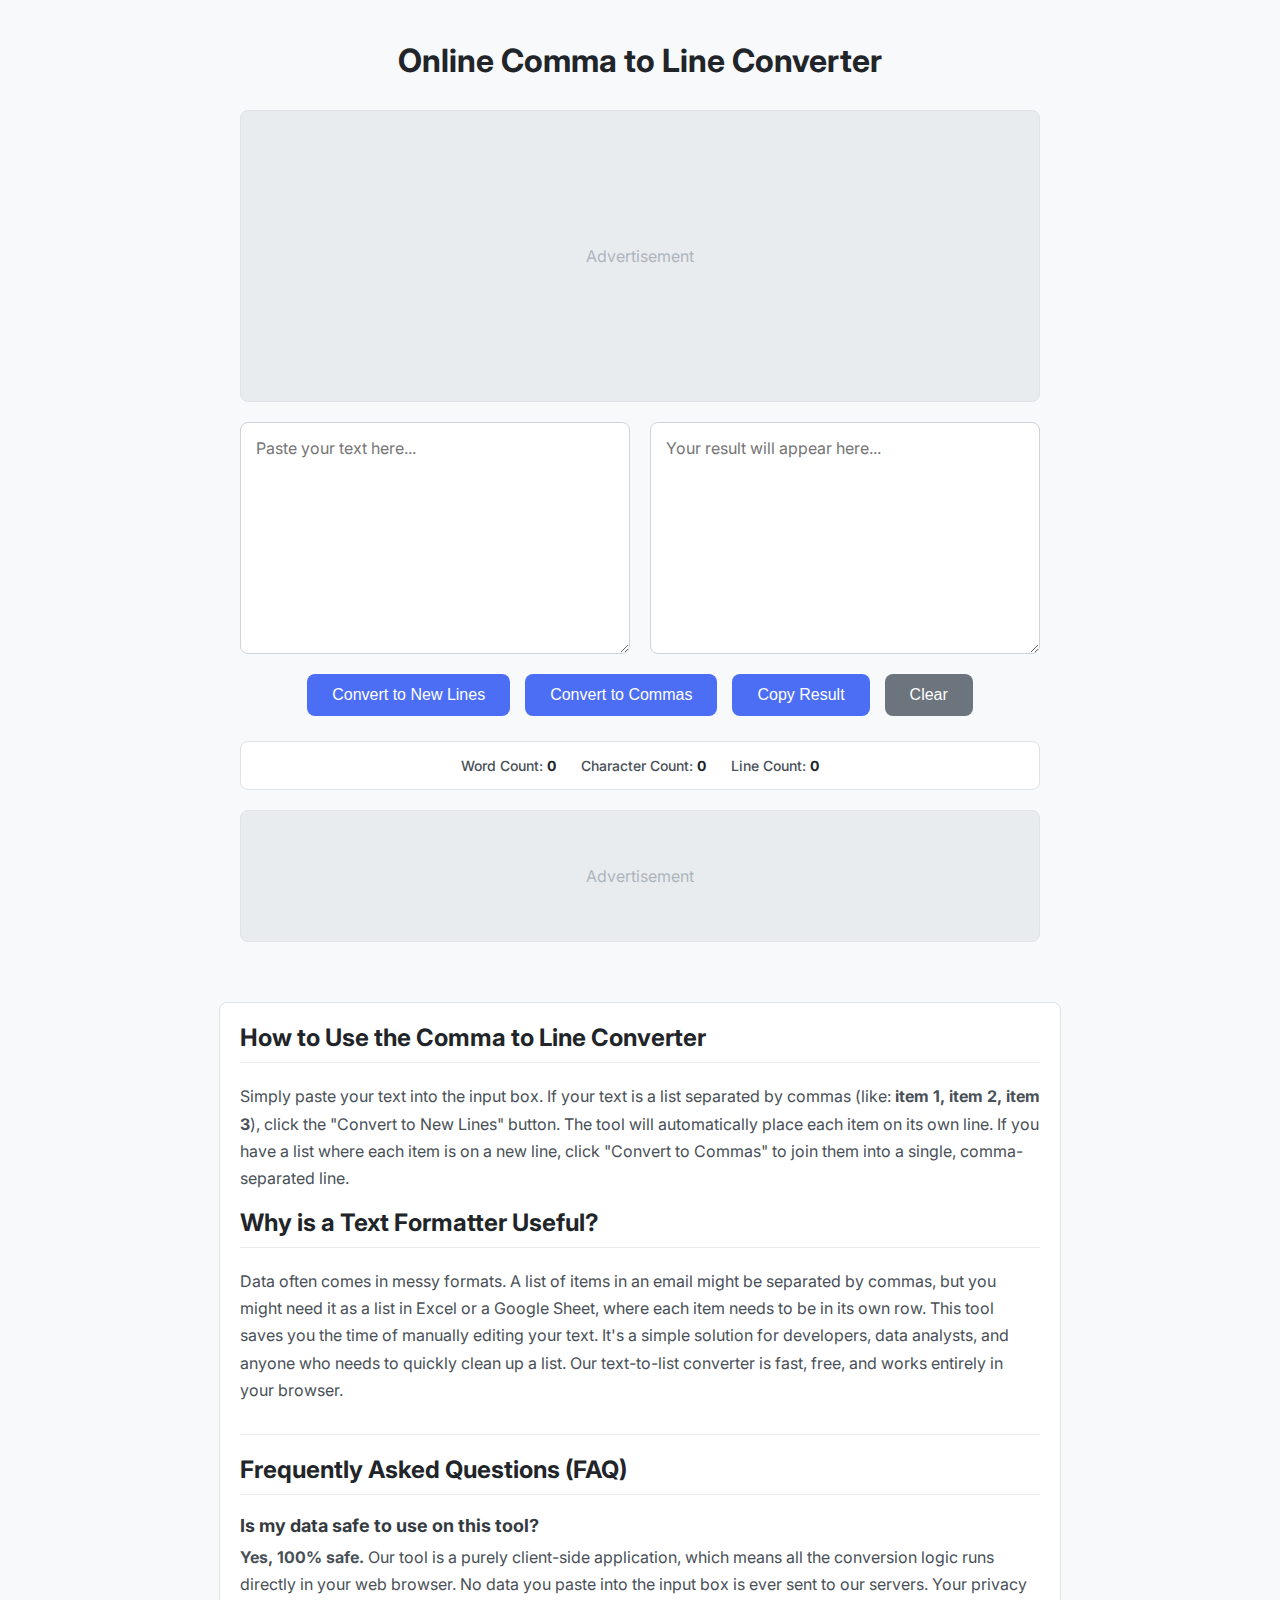
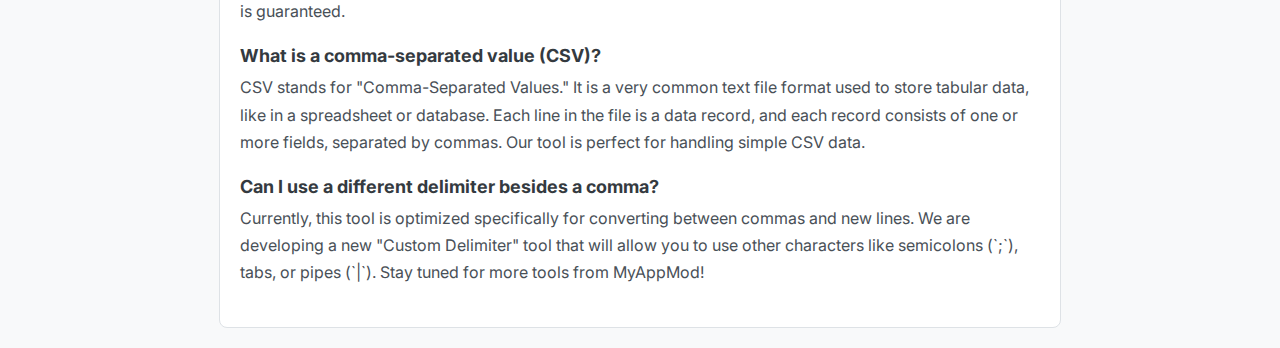
<file: index.html>
<!DOCTYPE html>
<html lang="en">
<head>
    <meta charset="UTF-8">
    <meta name="viewport" content="width=device-width, initial-scale=1.0">
    <title>Comma to Line Converter - Free Online Text Formatter | MyAppMod</title>
    <meta name="description" content="Instantly convert comma-separated values to new lines, and vice versa. Our free, simple online tool is perfect for data and text formatting.">
    
    <link rel="preconnect" href="https://fonts.googleapis.com">
    <link rel="preconnect" href="https://fonts.gstatic.com" crossorigin>
    <link href="https://fonts.googleapis.com/css2?family=Inter:wght@400;500;700&display=swap" rel="stylesheet">
    
    <link rel="stylesheet" href="style.css">
</head>
<body>

    <div class="container">
        <h1>Online Comma to Line Converter</h1>

        <div class="ad-placeholder-top">
            <p>Advertisement</p>
        </div>

        <div class="text-areas">
            <textarea id="input-area" rows="10" placeholder="Paste your text here..."></textarea>
            <textarea id="output-area" rows="10" placeholder="Your result will appear here..." readonly></textarea>
        </div>

        <div class="controls">
            <button id="to-lines-btn">Convert to New Lines</button>
            <button id="to-commas-btn">Convert to Commas</button>
            <button id="copy-btn">Copy Result</button>
            <button id="clear-btn">Clear</button>
        </div>

        <div class="stats-container">
            <span>Word Count: <strong id="word-count">0</strong></span>
            <span>Character Count: <strong id="char-count">0</strong></span>
            <span>Line Count: <strong id="line-count">0</strong></span>
        </div>

        <div class="ad-placeholder-bottom">
            <p>Advertisement</p>
        </div>
    </div>

    <div class="content-section container">
        <h2>How to Use the Comma to Line Converter</h2>
        <p>
            Simply paste your text into the input box. If your text is a list separated by commas (like: <strong>item 1, item 2, item 3</strong>), click the "Convert to New Lines" button. The tool will automatically place each item on its own line. If you have a list where each item is on a new line, click "Convert to Commas" to join them into a single, comma-separated line.
        </p>

        <h2>Why is a Text Formatter Useful?</h2>
        <p>
            Data often comes in messy formats. A list of items in an email might be separated by commas, but you might need it as a list in Excel or a Google Sheet, where each item needs to be in its own row. This tool saves you the time of manually editing your text. It's a simple solution for developers, data analysts, and anyone who needs to quickly clean up a list. Our text-to-list converter is fast, free, and works entirely in your browser.
        </p>

        <!-- NEW SEO SECTION: FAQ -->
        <div class="faq-section">
            <h2>Frequently Asked Questions (FAQ)</h2>
            <div class="faq-item">
                <h3>Is my data safe to use on this tool?</h3>
                <p><strong>Yes, 100% safe.</strong> Our tool is a purely client-side application, which means all the conversion logic runs directly in your web browser. No data you paste into the input box is ever sent to our servers. Your privacy is guaranteed.</p>
            </div>
            <div class="faq-item">
                <h3>What is a comma-separated value (CSV)?</h3>
                <p>CSV stands for "Comma-Separated Values." It is a very common text file format used to store tabular data, like in a spreadsheet or database. Each line in the file is a data record, and each record consists of one or more fields, separated by commas. Our tool is perfect for handling simple CSV data.</p>
            </div>
            <div class="faq-item">
                <h3>Can I use a different delimiter besides a comma?</h3>
                <p>Currently, this tool is optimized specifically for converting between commas and new lines. We are developing a new "Custom Delimiter" tool that will allow you to use other characters like semicolons (`;`), tabs, or pipes (`|`). Stay tuned for more tools from MyAppMod!</p>
            </div>
        </div>
    </div>

    <div id="copy-toast">Copied to clipboard!</div>
    <script src="script.js"></script>
</body>
</html>
</file>
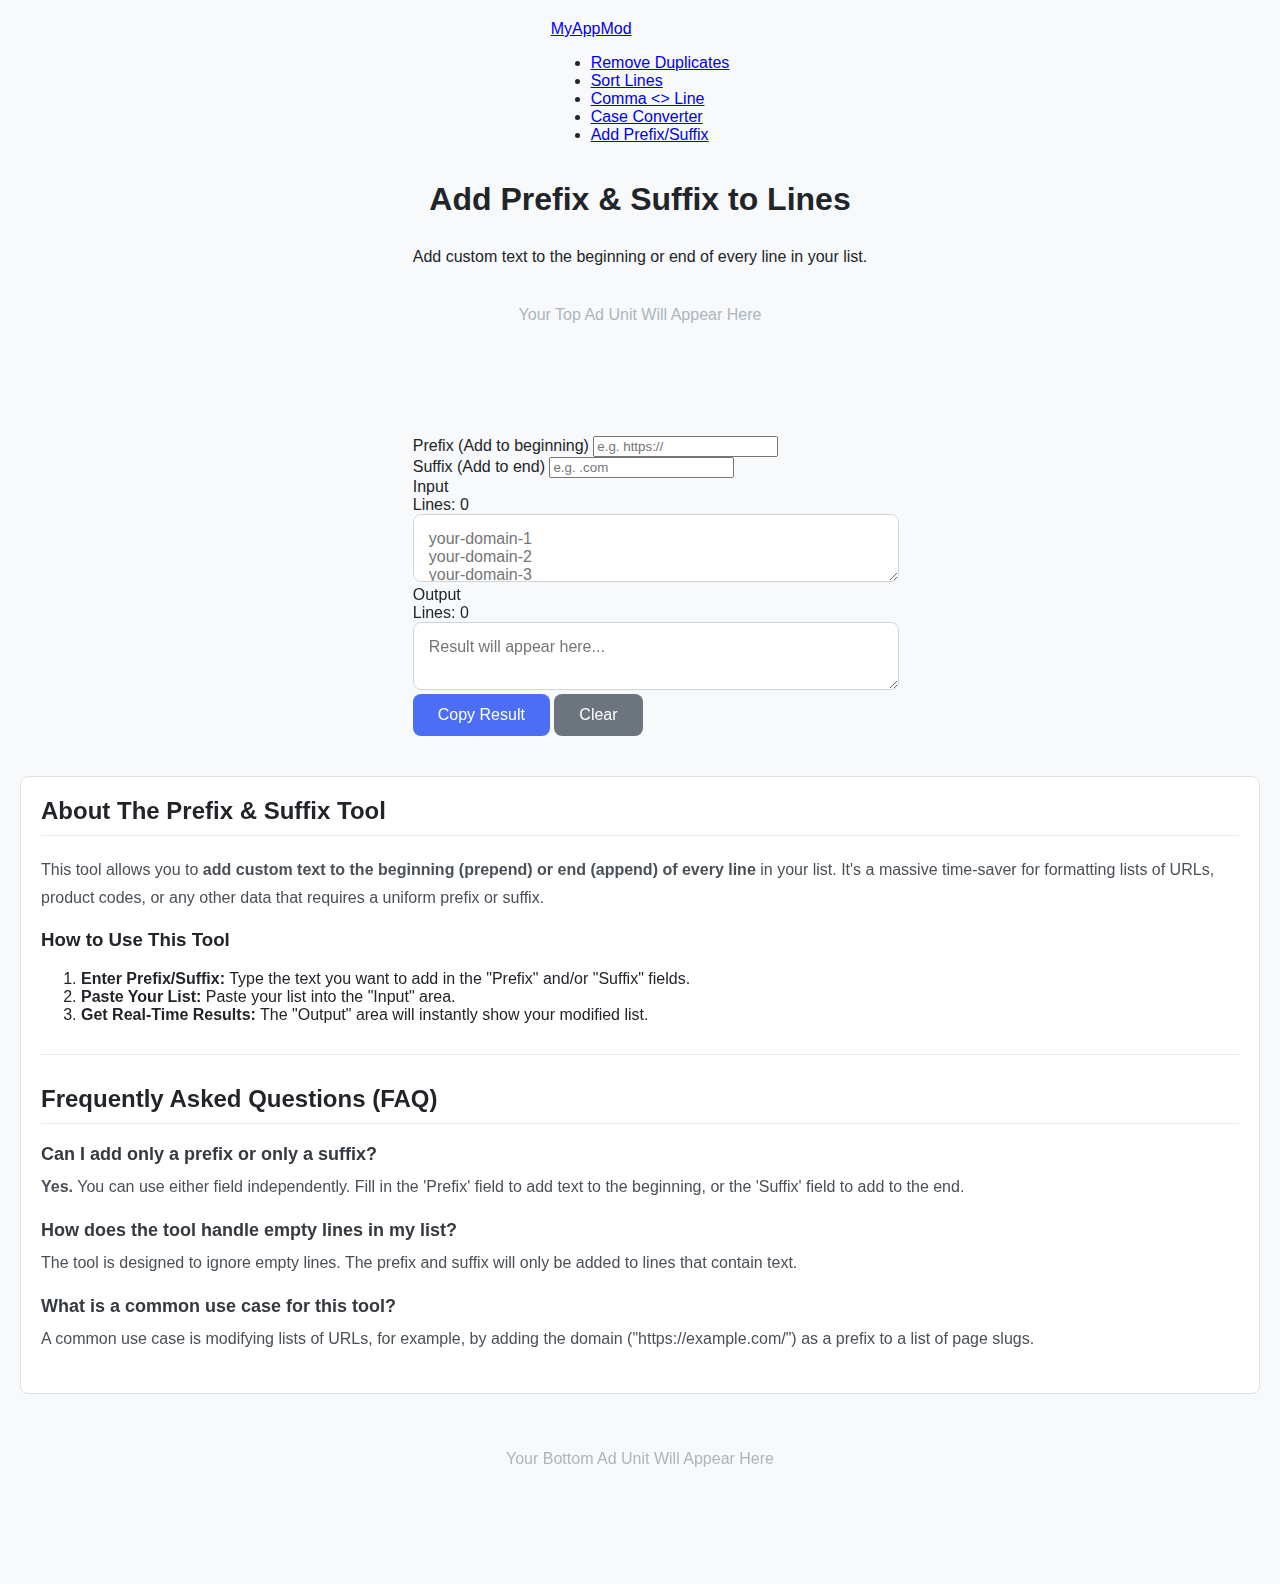
<file: add-prefix-suffix/index.html>
<!DOCTYPE html>
<html lang="en">
<head>
    <meta charset="UTF-8">
    <meta name="viewport" content="width=device-width, initial-scale=1.0">
    <title>Add Prefix & Suffix to Lines - Free Online Tool | MyAppMod</title>
    <meta name="description" content="Easily add text to the beginning (prefix) or end (suffix) of every line in a list. Our tool lets you prepend and append text to lines in bulk, instantly.">
    <link rel="stylesheet" href="../style.css?v=1.3">
    <script type="application/ld+json">
    {
      "@context": "https://schema.org",
      "@type": "FAQPage",
      "mainEntity": [{
        "@type": "Question",
        "name": "Can I add only a prefix or only a suffix?",
        "acceptedAnswer": {
          "@type": "Answer",
          "text": "Yes. You can use either field independently. Fill in the 'Prefix' field to add text to the beginning, or the 'Suffix' field to add to the end."
        }
      },{
        "@type": "Question",
        "name": "How does the tool handle empty lines in my list?",
        "acceptedAnswer": {
          "@type": "Answer",
          "text": "The tool is designed to ignore empty lines. The prefix and suffix will only be added to lines that contain text."
        }
      },{
        "@type": "Question",
        "name": "What is a common use case for this tool?",
        "acceptedAnswer": {
          "@type": "Answer",
          "text": "A common use case is modifying lists of URLs, for example, by adding the domain ('https://example.com/') as a prefix to a list of page slugs."
        }
      }]
    }
    </script>
    <style> .ad-placeholder { min-height: 90px; margin: 40px auto; text-align: center; } </style>
    <!-- Google tag (gtag.js) -->
    <script async src="https://www.googletagmanager.com/gtag/js?id=G-H2GDP4SK09"></script>
    <script>
      window.dataLayer = window.dataLayer || [];
      function gtag(){dataLayer.push(arguments);}
      gtag('js', new Date());
      gtag('config', 'G-H2GDP4SK09');
    </script>
</head>
<body>
    <main class="tool-container">
        <div class="tool-header">
            <h1>Add Prefix & Suffix to Lines</h1>
            <p>Add custom text to the beginning or end of every line in your list.</p>
        </div>
        
        <div class="ad-placeholder">
            <!-- PASTE YOUR GOOGLE ADSENSE 'TOP BANNER' AD UNIT CODE HERE -->
            <p style="color: #adb5bd;">Your Top Ad Unit Will Appear Here</p>
        </div>
        
        <div class="ps-controls">
            <div class="ps-input-group">
                <label for="prefix-input">Prefix (Add to beginning)</label>
                <input type="text" id="prefix-input" placeholder="e.g. https://">
            </div>
            <div class="ps-input-group">
                <label for="suffix-input">Suffix (Add to end)</label>
                <input type="text" id="suffix-input" placeholder="e.g. .com">
            </div>
        </div>
        <div class="io-container">
            <div class="io-box">
                <div class="io-header">
                    <span>Input</span>
                    <div class="stats" id="input-stats">Lines: 0</div>
                </div>
                <textarea id="input-area" placeholder="your-domain-1&#10;your-domain-2&#10;your-domain-3"></textarea>
            </div>
            <div class="io-box">
                <div class="io-header">
                    <span>Output</span>
                    <div class="stats" id="output-stats">Lines: 0</div>
                </div>
                <textarea id="output-area" readonly placeholder="Result will appear here..."></textarea>
            </div>
        </div>
        <div class="action-bar">
            <button id="copy-btn">Copy Result</button>
            <button id="clear-btn">Clear</button>
        </div>
    </main>

    <div class="content-section">
        <h2>About The Prefix & Suffix Tool</h2>
        <p>This tool allows you to <strong>add custom text to the beginning (prepend) or end (append) of every line</strong> in your list. It's a massive time-saver for formatting lists of URLs, product codes, or any other data that requires a uniform prefix or suffix.</p>
        <h3>How to Use This Tool</h3>
        <ol>
            <li><strong>Enter Prefix/Suffix:</strong> Type the text you want to add in the "Prefix" and/or "Suffix" fields.</li>
            <li><strong>Paste Your List:</strong> Paste your list into the "Input" area.</li>
            <li><strong>Get Real-Time Results:</strong> The "Output" area will instantly show your modified list.</li>
        </ol>
        <hr style="margin: 30px 0; border: 0; border-top: 1px solid #e9ecef;">
        <h2>Frequently Asked Questions (FAQ)</h2>
        <div class="faq-item" style="margin-bottom: 20px;">
            <h3>Can I add only a prefix or only a suffix?</h3>
            <p><strong>Yes.</strong> You can use either field independently. Fill in the 'Prefix' field to add text to the beginning, or the 'Suffix' field to add to the end.</p>
        </div>
        <div class="faq-item" style="margin-bottom: 20px;">
            <h3>How does the tool handle empty lines in my list?</h3>
            <p>The tool is designed to ignore empty lines. The prefix and suffix will only be added to lines that contain text.</p>
        </div>
        <div class="faq-item">
            <h3>What is a common use case for this tool?</h3>
            <p>A common use case is modifying lists of URLs, for example, by adding the domain ("https://example.com/") as a prefix to a list of page slugs.</p>
        </div>
    </div>

    <div class="ad-placeholder">
        <!-- PASTE YOUR GOOGLE ADSENSE 'BOTTOM BANNER' AD UNIT CODE HERE -->
        <p style="color: #adb5bd;">Your Bottom Ad Unit Will Appear Here</p>
    </div>

    <div id="copy-toast">Copied to clipboard!</div>
    <script src="../scripts/nav.js"></script>
    <script src="script.js"></script>
</body>
</html>
</file>
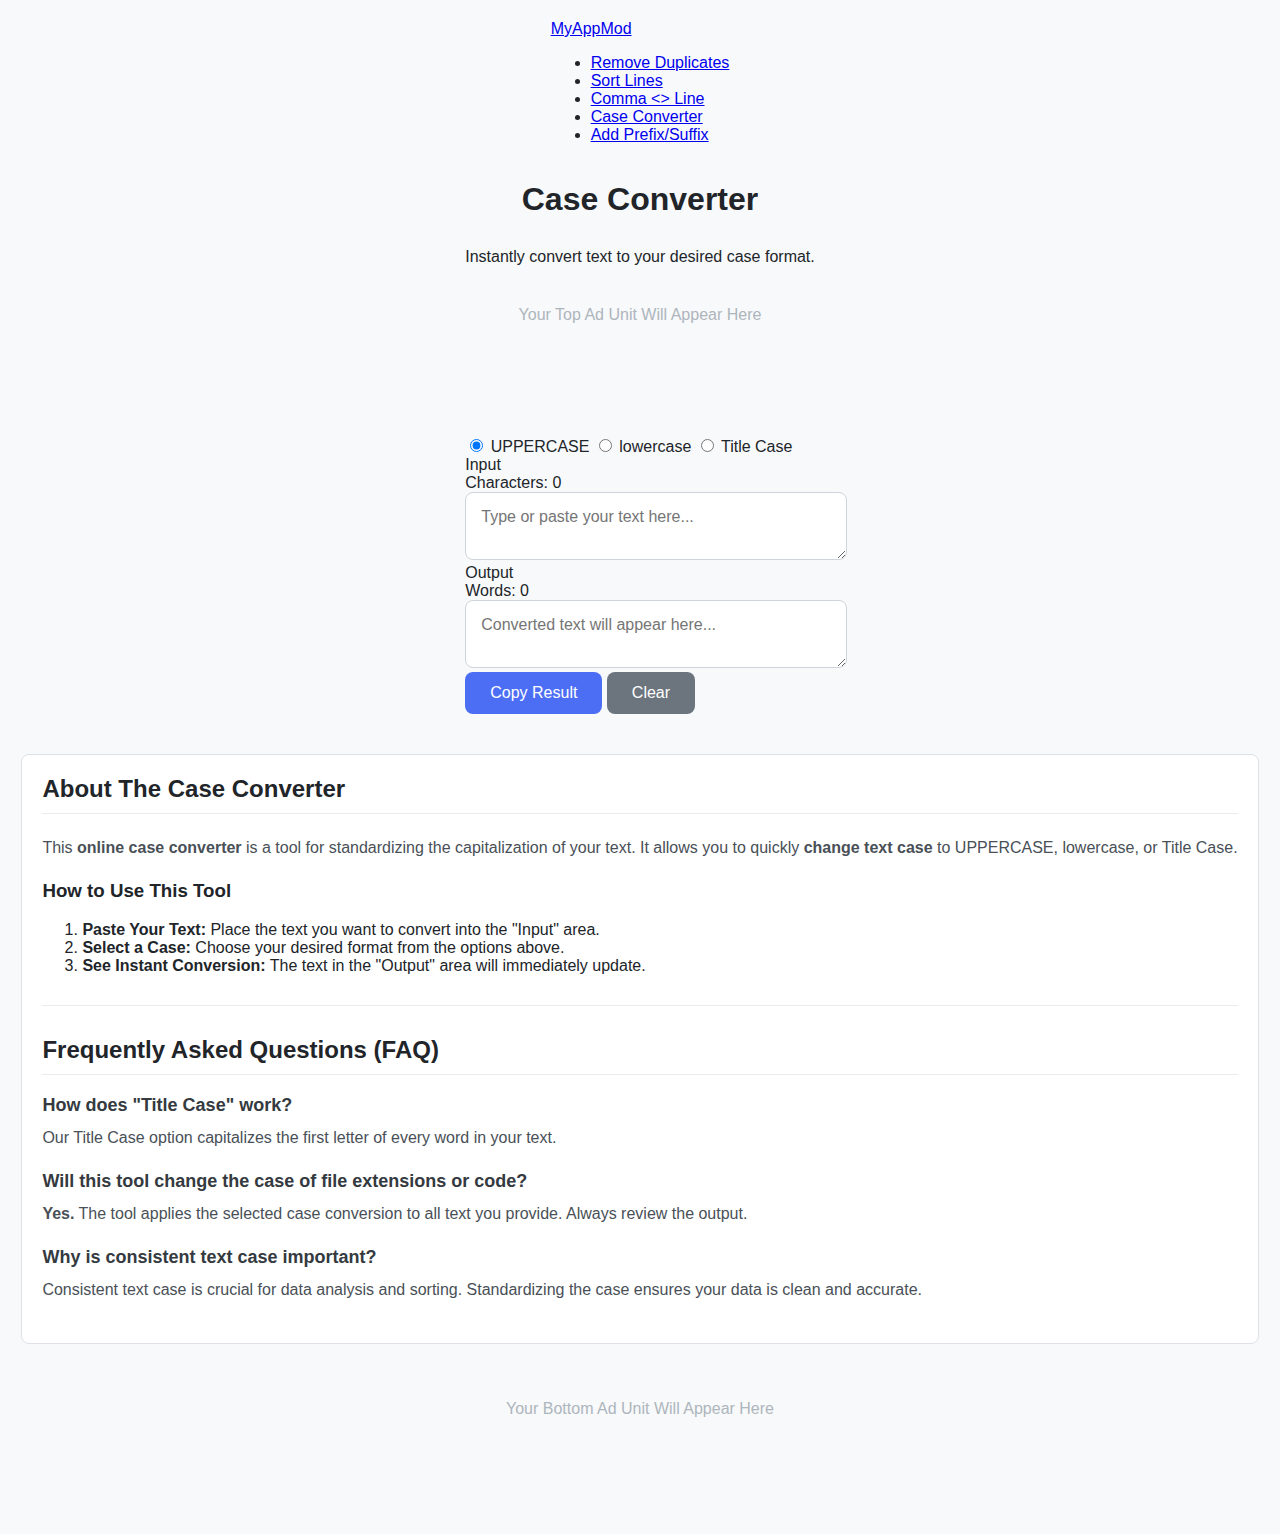
<file: case-converter/index.html>
<!DOCTYPE html>
<html lang="en">
<head>
    <meta charset="UTF-8">
    <meta name="viewport" content="width=device-width, initial-scale=1.0">
    <title>Online Case Converter - UPPERCASE, lowercase, Title Case | MyAppMod</title>
    <meta name="description" content="Easily change text case online. Instantly convert any text to UPPERCASE, lowercase, or Title Case with our free and real-time case converter tool.">
    <link rel="stylesheet" href="../style.css?v=1.3">
    <script type="application/ld+json">
    {
      "@context": "https://schema.org",
      "@type": "FAQPage",
      "mainEntity": [{
        "@type": "Question",
        "name": "How does 'Title Case' work?",
        "acceptedAnswer": {
          "@type": "Answer",
          "text": "Our Title Case option capitalizes the first letter of every word in your text."
        }
      },{
        "@type": "Question",
        "name": "Will this tool change the case of file extensions or code?",
        "acceptedAnswer": {
          "@type": "Answer",
          "text": "Yes. The tool applies the selected case conversion to all text you provide. Always review the output to ensure it meets your needs."
        }
      },{
        "@type": "Question",
        "name": "Why is consistent text case important?",
        "acceptedAnswer": {
          "@type": "Answer",
          "text": "Consistent text case is crucial for data analysis and sorting. Standardizing the case ensures that your data is clean and accurate."
        }
      }]
    }
    </script>
    <style> .ad-placeholder { min-height: 90px; margin: 40px auto; text-align: center; } </style>
    <!-- Google tag (gtag.js) -->
    <script async src="https://www.googletagmanager.com/gtag/js?id=G-H2GDP4SK09"></script>
    <script>
      window.dataLayer = window.dataLayer || [];
      function gtag(){dataLayer.push(arguments);}
      gtag('js', new Date());
      gtag('config', 'G-H2GDP4SK09');
    </script>
</head>
<body>
    <main class="tool-container">
        <div class="tool-header">
            <h1>Case Converter</h1>
            <p>Instantly convert text to your desired case format.</p>
        </div>

        <div class="ad-placeholder">
            <!-- PASTE YOUR GOOGLE ADSENSE 'TOP BANNER' AD UNIT CODE HERE -->
            <p style="color: #adb5bd;">Your Top Ad Unit Will Appear Here</p>
        </div>

        <div class="tool-controls">
            <input type="radio" id="uppercase" name="case" value="upper" checked>
            <label for="uppercase">UPPERCASE</label>
            <input type="radio" id="lowercase" name="case" value="lower">
            <label for="lowercase">lowercase</label>
            <input type="radio" id="titlecase" name="case" value="title">
            <label for="titlecase">Title Case</label>
        </div>
        <div class="io-container">
            <div class="io-box">
                <div class="io-header">
                    <span>Input</span>
                    <div class="stats" id="char-count">Characters: 0</div>
                </div>
                <textarea id="input-area" placeholder="Type or paste your text here..."></textarea>
            </div>
            <div class="io-box">
                <div class="io-header">
                    <span>Output</span>
                    <div class="stats" id="word-count">Words: 0</div>
                </div>
                <textarea id="output-area" readonly placeholder="Converted text will appear here..."></textarea>
            </div>
        </div>
        <div class="action-bar">
            <button id="copy-btn">Copy Result</button>
            <button id="clear-btn">Clear</button>
        </div>
    </main>

    <div class="content-section">
        <h2>About The Case Converter</h2>
        <p>This <strong>online case converter</strong> is a tool for standardizing the capitalization of your text. It allows you to quickly <strong>change text case</strong> to UPPERCASE, lowercase, or Title Case.</p>
        <h3>How to Use This Tool</h3>
        <ol>
            <li><strong>Paste Your Text:</strong> Place the text you want to convert into the "Input" area.</li>
            <li><strong>Select a Case:</strong> Choose your desired format from the options above.</li>
            <li><strong>See Instant Conversion:</strong> The text in the "Output" area will immediately update.</li>
        </ol>
        <hr style="margin: 30px 0; border: 0; border-top: 1px solid #e9ecef;">
        <h2>Frequently Asked Questions (FAQ)</h2>
        <div class="faq-item" style="margin-bottom: 20px;">
            <h3>How does "Title Case" work?</h3>
            <p>Our Title Case option capitalizes the first letter of every word in your text.</p>
        </div>
        <div class="faq-item" style="margin-bottom: 20px;">
            <h3>Will this tool change the case of file extensions or code?</h3>
            <p><strong>Yes.</strong> The tool applies the selected case conversion to all text you provide. Always review the output.</p>
        </div>
        <div class="faq-item">
            <h3>Why is consistent text case important?</h3>
            <p>Consistent text case is crucial for data analysis and sorting. Standardizing the case ensures your data is clean and accurate.</p>
        </div>
    </div>
    
    <div class="ad-placeholder">
        <!-- PASTE YOUR GOOGLE ADSENSE 'BOTTOM BANNER' AD UNIT CODE HERE -->
        <p style="color: #adb5bd;">Your Bottom Ad Unit Will Appear Here</p>
    </div>
    
    <div id="copy-toast">Copied to clipboard!</div>
    <script src="../scripts/nav.js"></script>
    <script src="script.js"></script>
</body>
</html>
</file>
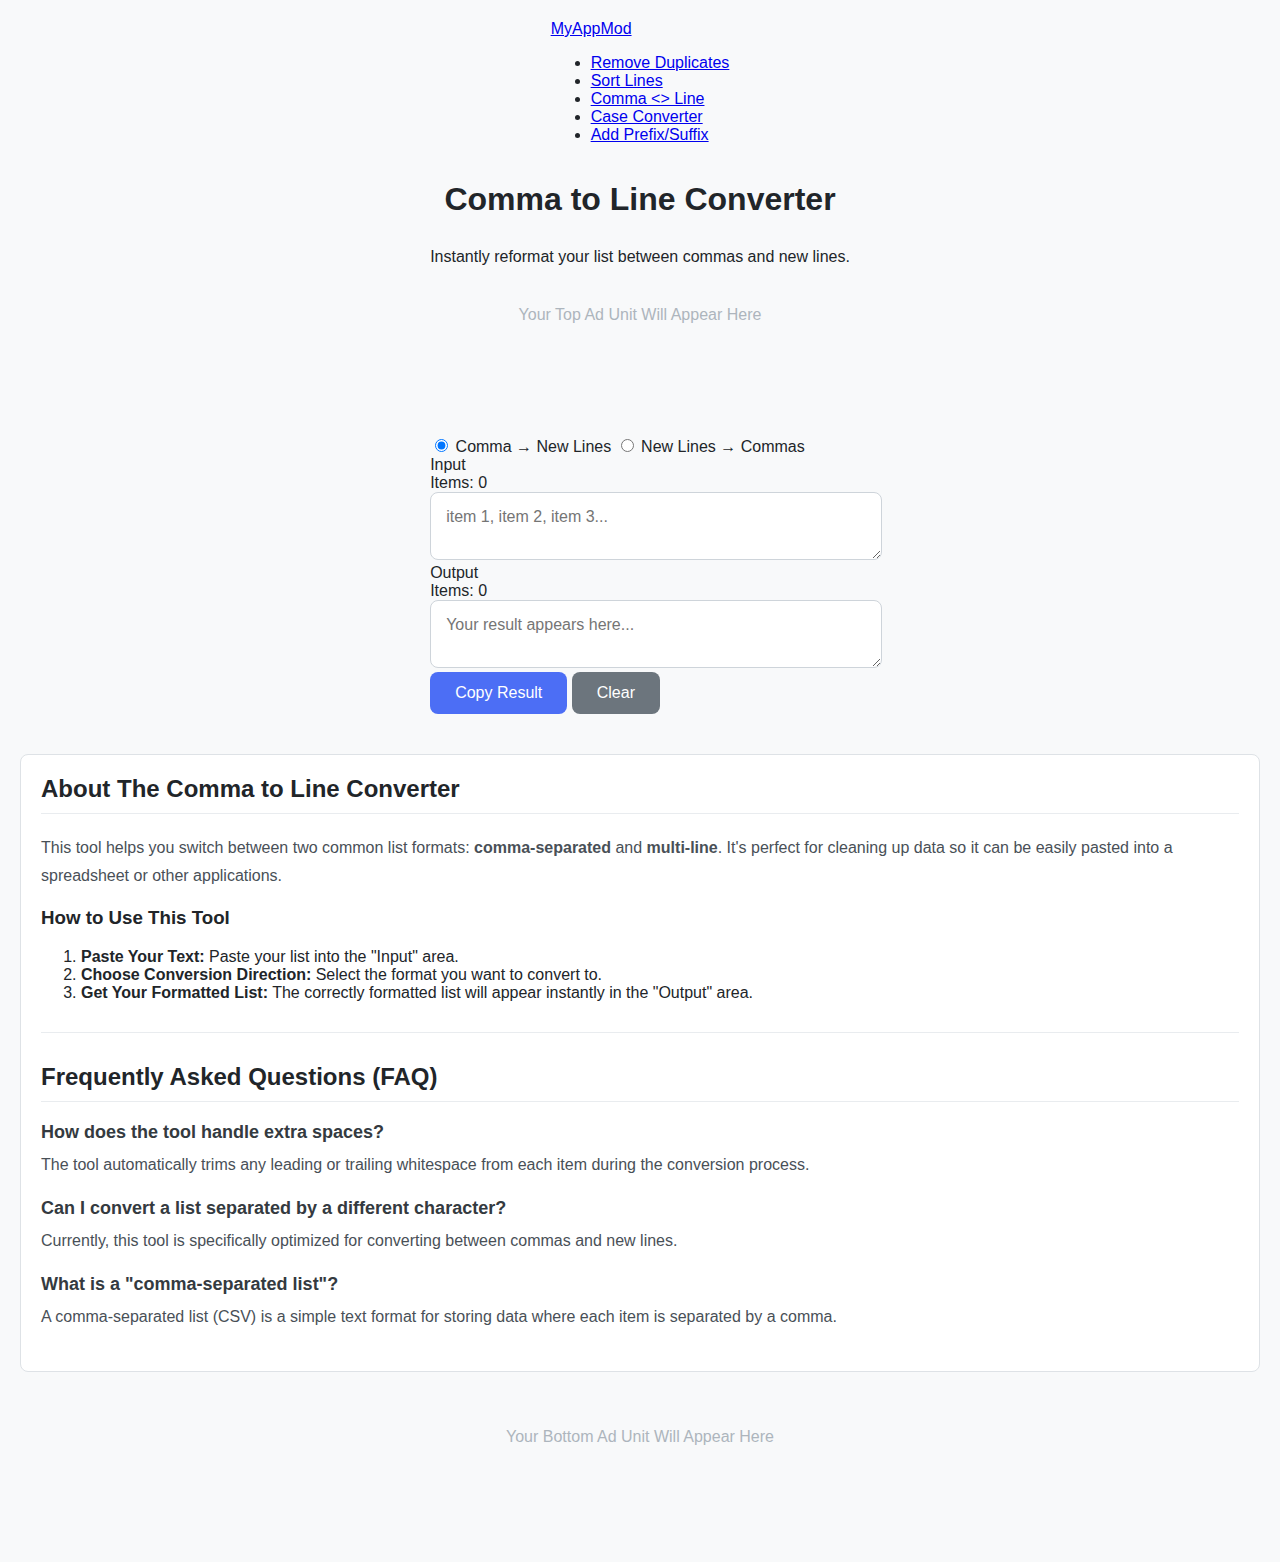
<file: comma-to-line/index.html>
<!DOCTYPE html>
<html lang="en">
<head>
    <meta charset="UTF-8">
    <meta name="viewport" content="width=device-width, initial-scale=1.0">
    <title>Comma to Line Converter - Free CSV & Text Formatter | MyAppMod</title>
    <meta name="description" content="Easily convert a comma-separated list (CSV) to a multi-line list, or a list of items on new lines back to a comma-separated format. Fast, free, and works in real-time.">
    <link rel="stylesheet" href="../style.css?v=1.3">
    <script type="application/ld+json">
    {
      "@context": "https://schema.org",
      "@type": "FAQPage",
      "mainEntity": [{
        "@type": "Question",
        "name": "How does the tool handle extra spaces?",
        "acceptedAnswer": {
          "@type": "Answer",
          "text": "The tool automatically trims any leading or trailing whitespace from each item during the conversion process."
        }
      },{
        "@type": "Question",
        "name": "Can I convert a list separated by a different character?",
        "acceptedAnswer": {
          "@type": "Answer",
          "text": "Currently, this tool is specifically optimized for converting between commas and new lines."
        }
      },{
        "@type": "Question",
        "name": "What is a 'comma-separated list'?",
        "acceptedAnswer": {
          "@type": "Answer",
          "text": "A comma-separated list (CSV) is a simple text format for storing data in a table-like structure. Each item is separated by a comma."
        }
      }]
    }
    </script>
    <style> .ad-placeholder { min-height: 90px; margin: 40px auto; text-align: center; } </style>
    <!-- Google tag (gtag.js) -->
    <script async src="https://www.googletagmanager.com/gtag/js?id=G-H2GDP4SK09"></script>
    <script>
      window.dataLayer = window.dataLayer || [];
      function gtag(){dataLayer.push(arguments);}
      gtag('js', new Date());
      gtag('config', 'G-H2GDP4SK09');
    </script>
</head>
<body>
    <main class="tool-container">
        <div class="tool-header">
            <h1>Comma to Line Converter</h1>
            <p>Instantly reformat your list between commas and new lines.</p>
        </div>
        
        <div class="ad-placeholder">
            <!-- PASTE YOUR GOOGLE ADSENSE 'TOP BANNER' AD UNIT CODE HERE -->
            <p style="color: #adb5bd;">Your Top Ad Unit Will Appear Here</p>
        </div>

        <div class="tool-controls">
            <input type="radio" id="to-lines" name="conversion" value="to-lines" checked>
            <label for="to-lines">Comma → New Lines</label>
            <input type="radio" id="to-commas" name="conversion" value="to-commas">
            <label for="to-commas">New Lines → Commas</label>
        </div>
        <div class="io-container">
            <div class="io-box">
                <div class="io-header">
                    <span>Input</span>
                    <div class="stats" id="input-stats">Items: 0</div>
                </div>
                <textarea id="input-area" placeholder="item 1, item 2, item 3..."></textarea>
            </div>
            <div class="io-box">
                <div class="io-header">
                    <span>Output</span>
                    <div class="stats" id="output-stats">Items: 0</div>
                </div>
                <textarea id="output-area" readonly placeholder="Your result appears here..."></textarea>
            </div>
        </div>
        <div class="action-bar">
            <button id="copy-btn">Copy Result</button>
            <button id="clear-btn">Clear</button>
        </div>
        <div id="next-step-container" class="next-step-container" style="display: none;">
            <h3>Next Step:</h3>
            <a href="#" id="next-step-btn" class="next-step-btn"></a>
        </div>
    </main>

    <div class="content-section">
        <h2>About The Comma to Line Converter</h2>
        <p>This tool helps you switch between two common list formats: <strong>comma-separated</strong> and <strong>multi-line</strong>. It's perfect for cleaning up data so it can be easily pasted into a spreadsheet or other applications.</p>
        <h3>How to Use This Tool</h3>
        <ol>
            <li><strong>Paste Your Text:</strong> Paste your list into the "Input" area.</li>
            <li><strong>Choose Conversion Direction:</strong> Select the format you want to convert to.</li>
            <li><strong>Get Your Formatted List:</strong> The correctly formatted list will appear instantly in the "Output" area.</li>
        </ol>
        <hr style="margin: 30px 0; border: 0; border-top: 1px solid #e9ecef;">
        <h2>Frequently Asked Questions (FAQ)</h2>
        <div class="faq-item" style="margin-bottom: 20px;">
            <h3>How does the tool handle extra spaces?</h3>
            <p>The tool automatically trims any leading or trailing whitespace from each item during the conversion process.</p>
        </div>
        <div class="faq-item" style="margin-bottom: 20px;">
            <h3>Can I convert a list separated by a different character?</h3>
            <p>Currently, this tool is specifically optimized for converting between commas and new lines.</p>
        </div>
        <div class="faq-item">
            <h3>What is a "comma-separated list"?</h3>
            <p>A comma-separated list (CSV) is a simple text format for storing data where each item is separated by a comma.</p>
        </div>
    </div>

    <div class="ad-placeholder">
        <!-- PASTE YOUR GOOGLE ADSENSE 'BOTTOM BANNER' AD UNIT CODE HERE -->
        <p style="color: #adb5bd;">Your Bottom Ad Unit Will Appear Here</p>
    </div>

    <div id="copy-toast">Copied to clipboard!</div>
    <script src="../scripts/nav.js"></script>
    <script src="script.js"></script>
</body>
</html>
</file>
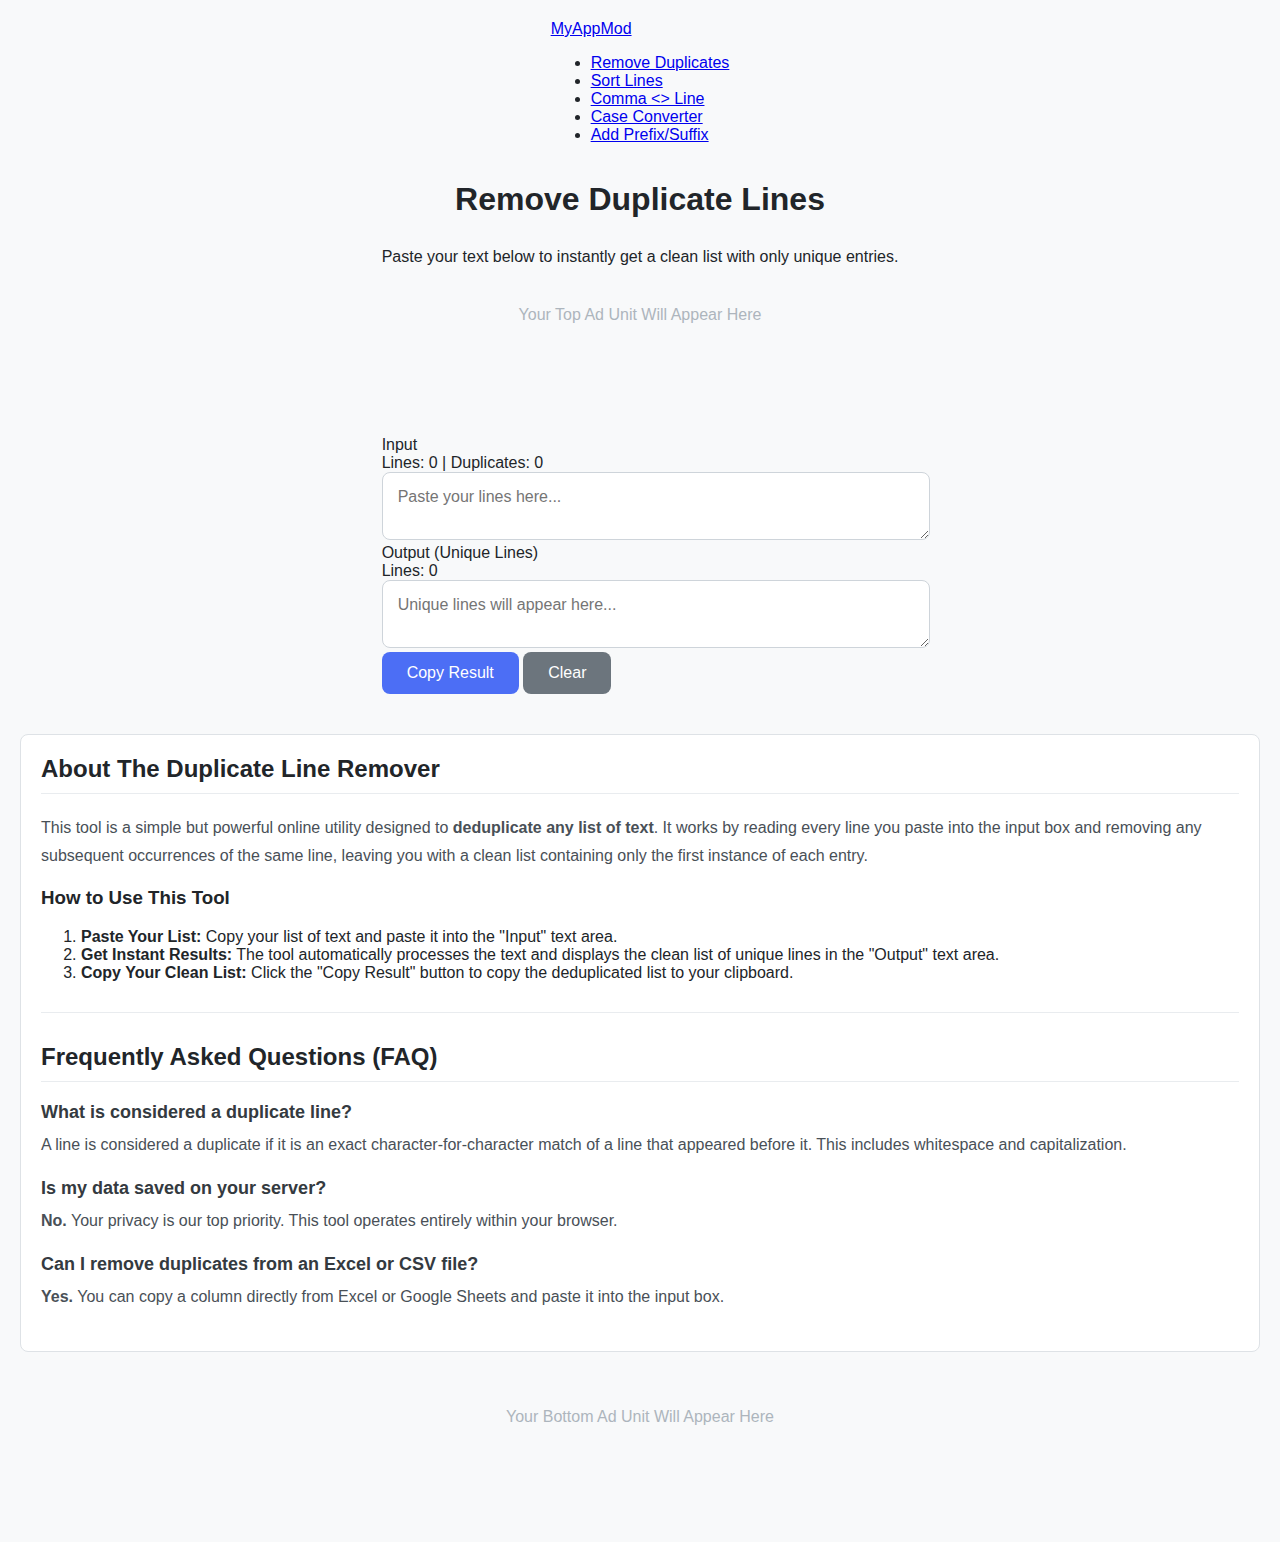
<file: remove-duplicate-lines/index.html>
<!DOCTYPE html>
<html lang="en">
<head>
    <meta charset="UTF-8">
    <meta name="viewport" content="width=device-width, initial-scale=1.0">
    <title>Remove Duplicate Lines Online - Free Deduplication Tool | MyAppMod</title>
    <meta name="description" content="Instantly remove duplicate lines from any text or list. Our free online deduplication tool processes your data in real-time to give you a clean list of unique entries.">
    <link rel="stylesheet" href="../style.css?v=1.3">
    <script type="application/ld+json">
    {
      "@context": "https://schema.org",
      "@type": "FAQPage",
      "mainEntity": [{
        "@type": "Question",
        "name": "What is considered a duplicate line?",
        "acceptedAnswer": {
          "@type": "Answer",
          "text": "A line is considered a duplicate if it is an exact character-for-character match of a line that appeared before it. This includes whitespace and capitalization. For example, 'hello world' and 'Hello World' are considered unique lines."
        }
      },{
        "@type": "Question",
        "name": "Is my data saved on your server?",
        "acceptedAnswer": {
          "@type": "Answer",
          "text": "No. Your privacy is our top priority. This tool operates entirely within your browser (client-side). No data you paste is ever sent to or stored on our servers."
        }
      },{
        "@type": "Question",
        "name": "Can I remove duplicates from an Excel or CSV file?",
        "acceptedAnswer": {
          "@type": "Answer",
          "text": "Yes. You can copy a column directly from Excel, Google Sheets, or a CSV file and paste it into the input box. The tool will process the lines and provide you with a clean, deduplicated list that you can then copy back into your spreadsheet."
        }
      }]
    }
    </script>
    <style> .ad-placeholder { min-height: 90px; margin: 40px auto; text-align: center; } </style>
    <!-- Google tag (gtag.js) -->
    <script async src="https://www.googletagmanager.com/gtag/js?id=G-H2GDP4SK09"></script>
    <script>
      window.dataLayer = window.dataLayer || [];
      function gtag(){dataLayer.push(arguments);}
      gtag('js', new Date());
      gtag('config', 'G-H2GDP4SK09');
    </script>
</head>
<body>
    <main class="tool-container">
        <div class="tool-header">
            <h1>Remove Duplicate Lines</h1>
            <p>Paste your text below to instantly get a clean list with only unique entries.</p>
        </div>

        <div class="ad-placeholder">
            <!-- PASTE YOUR GOOGLE ADSENSE 'TOP BANNER' AD UNIT CODE HERE -->
            <p style="color: #adb5bd;">Your Top Ad Unit Will Appear Here</p>
        </div>

        <div class="io-container">
            <div class="io-box">
                <div class="io-header">
                    <span>Input</span>
                    <div class="stats" id="input-stats">Lines: 0 | Duplicates: 0</div>
                </div>
                <textarea id="input-area" placeholder="Paste your lines here..."></textarea>
            </div>
            <div class="io-box">
                <div class="io-header">
                    <span>Output (Unique Lines)</span>
                    <div class="stats" id="output-stats">Lines: 0</div>
                </div>
                <textarea id="output-area" readonly placeholder="Unique lines will appear here..."></textarea>
            </div>
        </div>
        <div class="action-bar">
            <button id="copy-btn">Copy Result</button>
            <button id="clear-btn">Clear</button>
        </div>
        <div id="next-step-container" class="next-step-container" style="display: none;">
            <h3>Next Step:</h3>
            <a href="#" id="next-step-btn" class="next-step-btn"></a>
        </div>
    </main>

    <div class="content-section">
        <h2>About The Duplicate Line Remover</h2>
        <p>This tool is a simple but powerful online utility designed to <strong>deduplicate any list of text</strong>. It works by reading every line you paste into the input box and removing any subsequent occurrences of the same line, leaving you with a clean list containing only the first instance of each entry.</p>
        <h3>How to Use This Tool</h3>
        <ol>
            <li><strong>Paste Your List:</strong> Copy your list of text and paste it into the "Input" text area.</li>
            <li><strong>Get Instant Results:</strong> The tool automatically processes the text and displays the clean list of unique lines in the "Output" text area.</li>
            <li><strong>Copy Your Clean List:</strong> Click the "Copy Result" button to copy the deduplicated list to your clipboard.</li>
        </ol>
        <hr style="margin: 30px 0; border: 0; border-top: 1px solid #e9ecef;">
        <h2>Frequently Asked Questions (FAQ)</h2>
        <div class="faq-item" style="margin-bottom: 20px;">
            <h3>What is considered a duplicate line?</h3>
            <p>A line is considered a duplicate if it is an exact character-for-character match of a line that appeared before it. This includes whitespace and capitalization.</p>
        </div>
        <div class="faq-item" style="margin-bottom: 20px;">
            <h3>Is my data saved on your server?</h3>
            <p><strong>No.</strong> Your privacy is our top priority. This tool operates entirely within your browser.</p>
        </div>
        <div class="faq-item">
            <h3>Can I remove duplicates from an Excel or CSV file?</h3>
            <p><strong>Yes.</strong> You can copy a column directly from Excel or Google Sheets and paste it into the input box.</p>
        </div>
    </div>

    <div class="ad-placeholder">
        <!-- PASTE YOUR GOOGLE ADSENSE 'BOTTOM BANNER' AD UNIT CODE HERE -->
        <p style="color: #adb5bd;">Your Bottom Ad Unit Will Appear Here</p>
    </div>

    <div id="copy-toast">Copied to clipboard!</div>
    <script src="../scripts/nav.js"></script>
    <script src="script.js"></script>
</body>
</html>
</file>
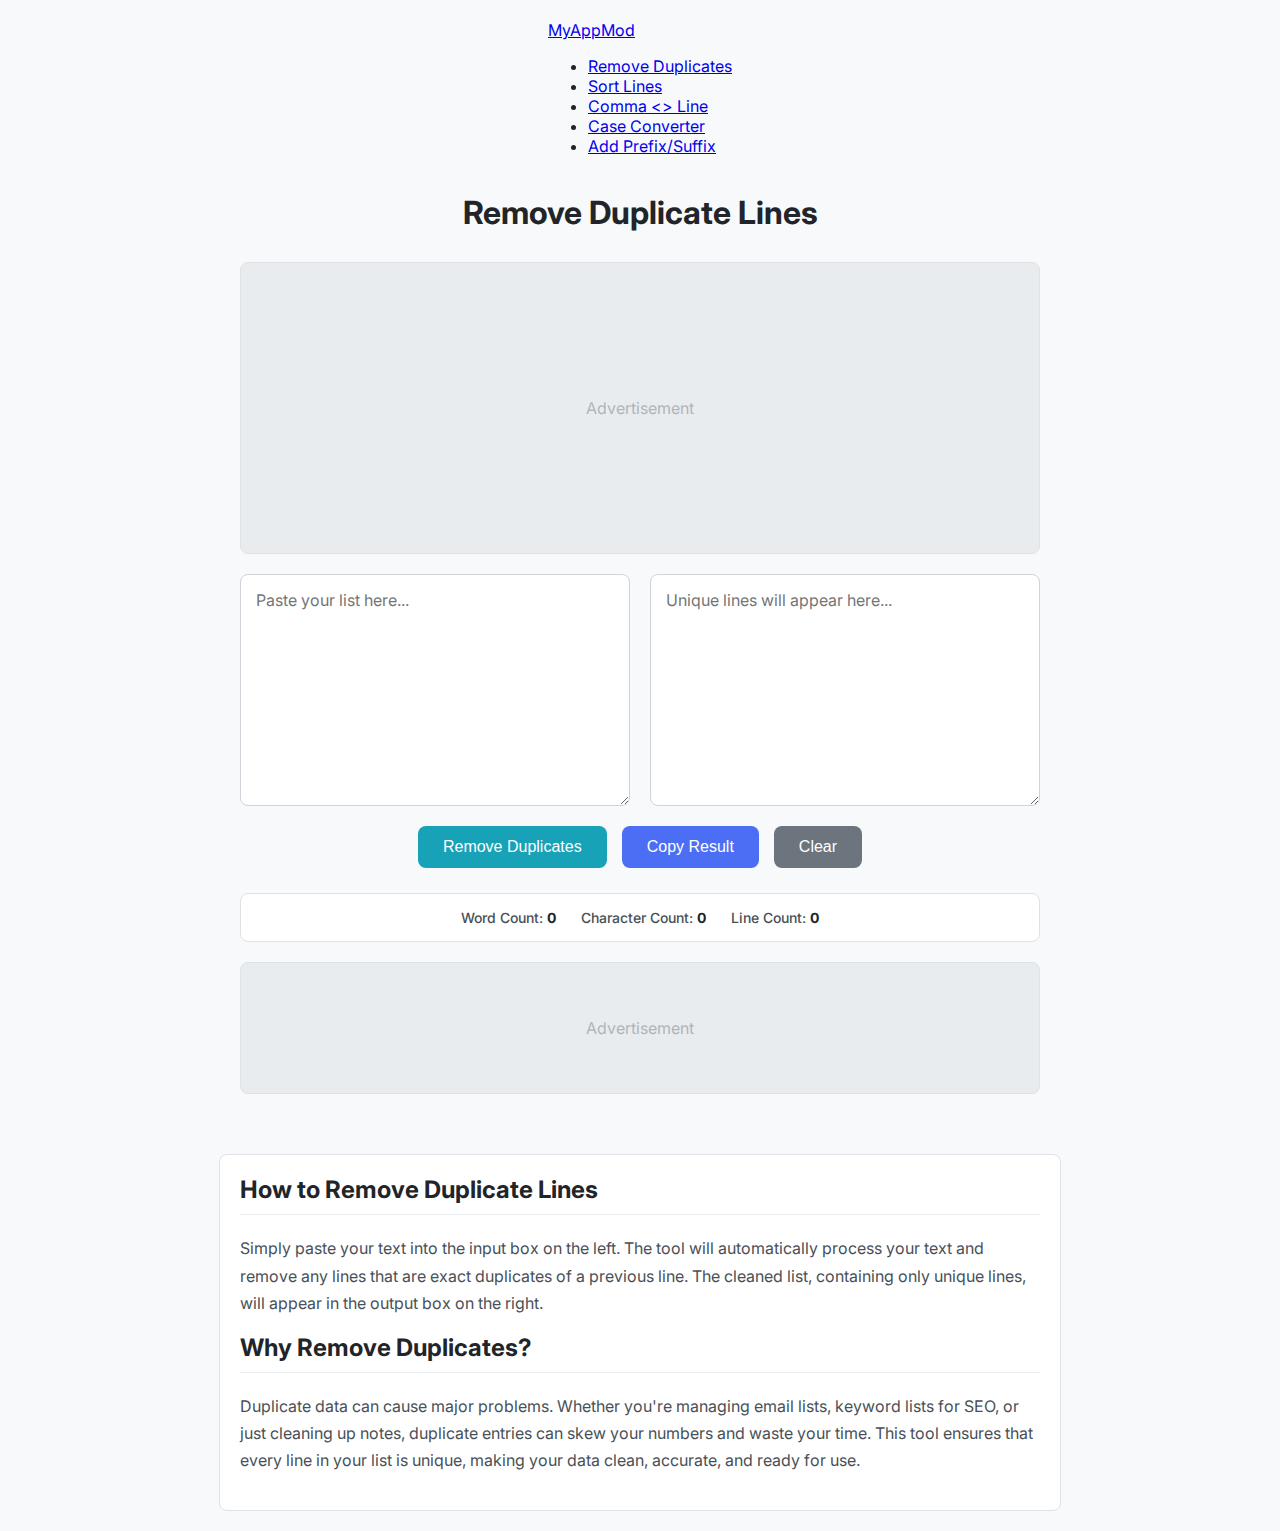
<file: remove-duplicate/index.html>
<!DOCTYPE html>
<html lang="en">
<head>
    <meta charset="UTF-8">
    <meta name="viewport" content="width=device-width, initial-scale=1.0">
    <title>Remove Duplicate Lines - Free Online Text Tool | MyAppMod</title>
    <meta name="description" content="Quickly and easily remove all duplicate lines from your text or list. Our free online tool cleans your data instantly, keeping only the unique lines.">
    
    <link rel="preconnect" href="https://fonts.googleapis.com">
    <link rel="preconnect" href="https://fonts.gstatic.com" crossorigin>
    <link href="https://fonts.googleapis.com/css2?family=Inter:wght@400;500;700&display=swap" rel="stylesheet">
    
    <!-- Link to global stylesheet -->
    <link rel="stylesheet" href="../style.css">
    
    <!-- Link to tool-specific stylesheet -->
    <link rel="stylesheet" href="style.css">
</head>
<body>

    <div class="container">
        <h1>Remove Duplicate Lines</h1>

        <div class="ad-placeholder-top">
            <p>Advertisement</p>
        </div>

        <div class="text-areas">
            <textarea id="input-area" rows="10" placeholder="Paste your list here..."></textarea>
            <textarea id="output-area" rows="10" placeholder="Unique lines will appear here..." readonly></textarea>
        </div>

        <div class="controls">
            <button id="remove-duplicates-btn">Remove Duplicates</button>
            <button id="copy-btn">Copy Result</button>
            <button id="clear-btn">Clear</button>
        </div>

        <div class="stats-container">
            <span>Word Count: <strong id="word-count">0</strong></span>
            <span>Character Count: <strong id="char-count">0</strong></span>
            <span>Line Count: <strong id="line-count">0</strong></span>
        </div>

        <div class="ad-placeholder-bottom">
            <p>Advertisement</p>
        </div>
    </div>

    <div class="content-section container">
        <h2>How to Remove Duplicate Lines</h2>
        <p>
            Simply paste your text into the input box on the left. The tool will automatically process your text and remove any lines that are exact duplicates of a previous line. The cleaned list, containing only unique lines, will appear in the output box on the right.
        </p>

        <h2>Why Remove Duplicates?</h2>
        <p>
            Duplicate data can cause major problems. Whether you're managing email lists, keyword lists for SEO, or just cleaning up notes, duplicate entries can skew your numbers and waste your time. This tool ensures that every line in your list is unique, making your data clean, accurate, and ready for use.
        </p>
    </div>

    <div id="copy-toast">Copied to clipboard!</div>
    <script src="script.js"></script>
    <script src="../scripts/nav.js"></script> <!-- Add the navigation script -->
</body>
</html>
</file>
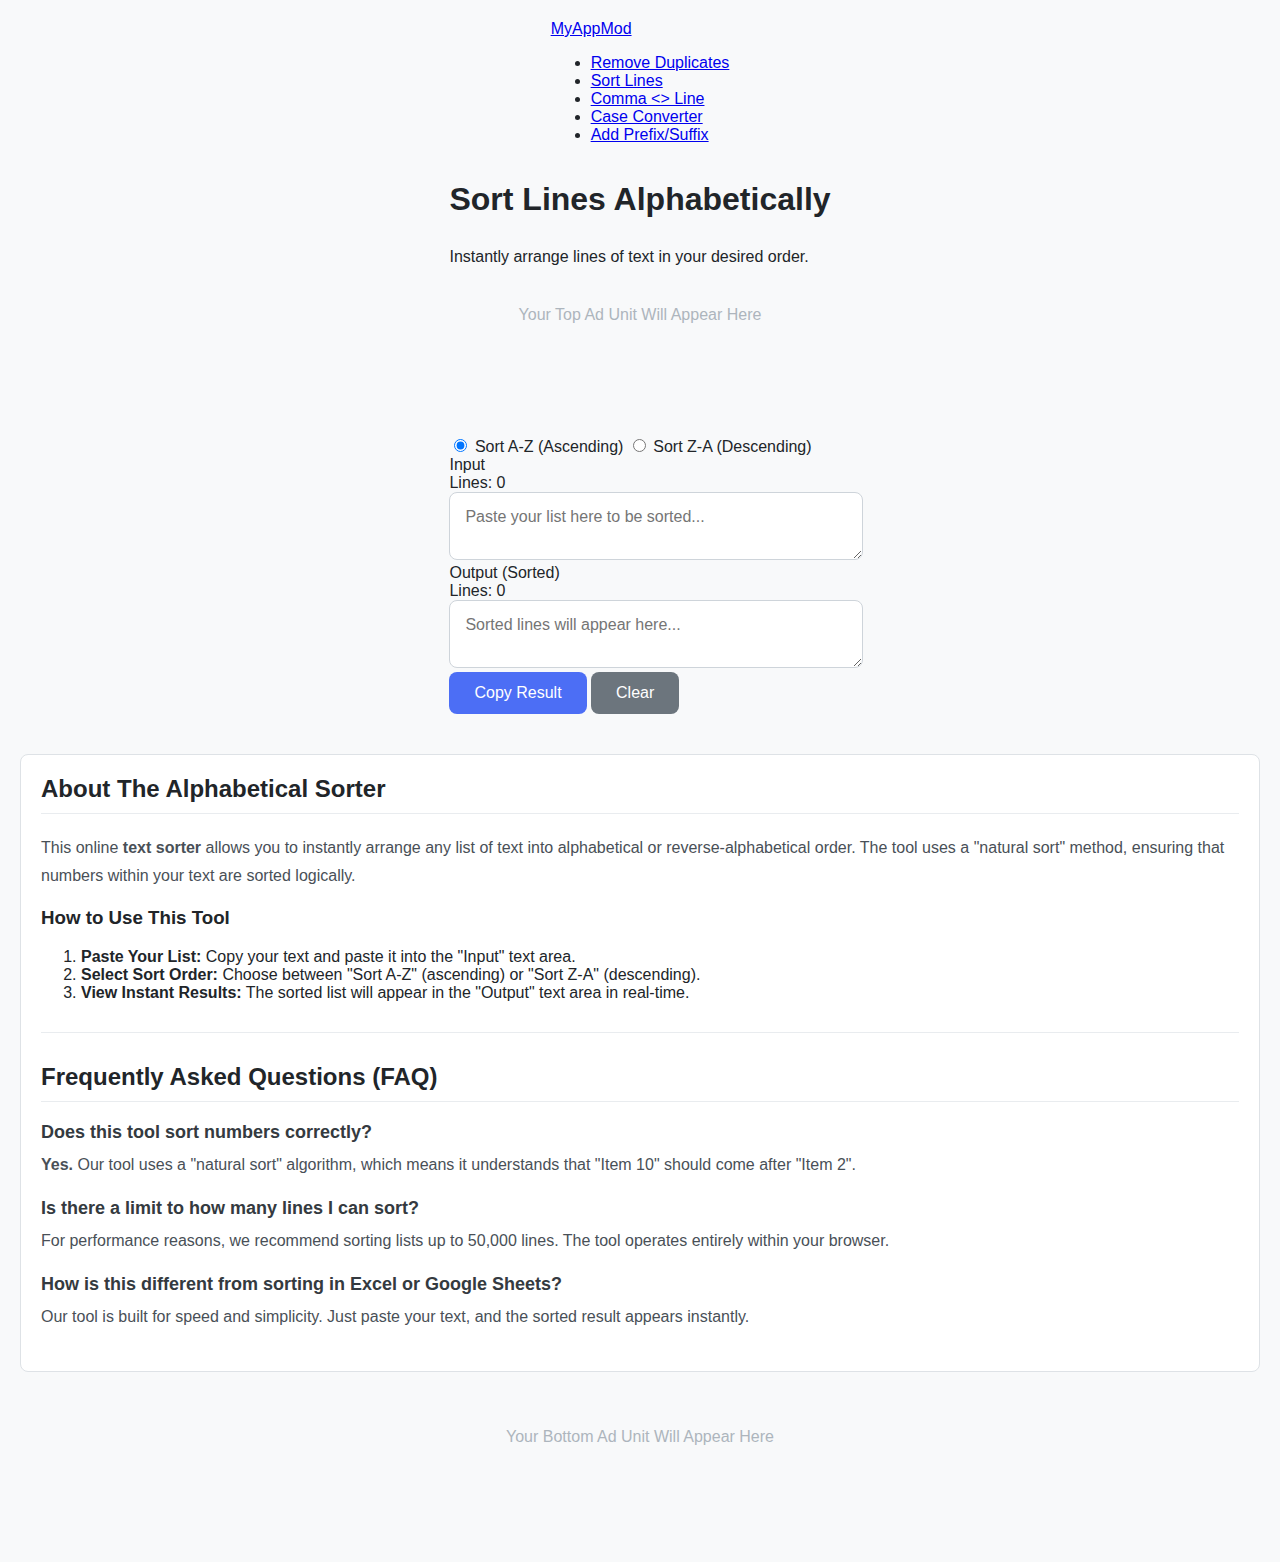
<file: sort-lines-alphabetically/index.html>
<!DOCTYPE html>
<html lang="en">
<head>
    <meta charset="UTF-8">
    <meta name="viewport" content="width=device-width, initial-scale=1.0">
    <title>Sort Lines Alphabetically Online - Free Text Sorter | MyAppMod</title>
    <meta name="description" content="Instantly sort any list of text lines in alphabetical (A-Z) or reverse-alphabetical (Z-A) order. Our free online text sorter handles numbers and text correctly (natural sort).">
    <link rel="stylesheet" href="../style.css?v=1.3">
    <script type="application/ld+json">
    {
      "@context": "https://schema.org",
      "@type": "FAQPage",
      "mainEntity": [{
        "@type": "Question",
        "name": "Does this tool sort numbers correctly?",
        "acceptedAnswer": {
          "@type": "Answer",
          "text": "Yes. Our tool uses a 'natural sort' algorithm, which means it understands that 'Item 10' should come after 'Item 2', not before it."
        }
      },{
        "@type": "Question",
        "name": "Is there a limit to how many lines I can sort?",
        "acceptedAnswer": {
          "@type": "Answer",
          "text": "For performance reasons, we recommend sorting lists up to 50,000 lines. The tool operates entirely within your browser."
        }
      },{
        "@type": "Question",
        "name": "How is this different from sorting in Excel or Google Sheets?",
        "acceptedAnswer": {
          "@type": "Answer",
          "text": "Our tool is built for speed and simplicity. Just paste your text, and the sorted result appears instantly, ready to be copied."
        }
      }]
    }
    </script>
    <style> .ad-placeholder { min-height: 90px; margin: 40px auto; text-align: center; } </style>
    <!-- Google tag (gtag.js) -->
    <script async src="https://www.googletagmanager.com/gtag/js?id=G-H2GDP4SK09"></script>
    <script>
      window.dataLayer = window.dataLayer || [];
      function gtag(){dataLayer.push(arguments);}
      gtag('js', new Date());
      gtag('config', 'G-H2GDP4SK09');
    </script>
</head>
<body>
    <main class="tool-container">
        <div class="tool-header">
            <h1>Sort Lines Alphabetically</h1>
            <p>Instantly arrange lines of text in your desired order.</p>
        </div>

        <div class="ad-placeholder">
            <!-- PASTE YOUR GOOGLE ADSENSE 'TOP BANNER' AD UNIT CODE HERE -->
            <p style="color: #adb5bd;">Your Top Ad Unit Will Appear Here</p>
        </div>

        <div class="tool-controls">
            <input type="radio" id="sort-az" name="sort-order" value="asc" checked>
            <label for="sort-az">Sort A-Z (Ascending)</label>
            <input type="radio" id="sort-za" name="sort-order" value="desc">
            <label for="sort-za">Sort Z-A (Descending)</label>
        </div>
        <div class="io-container">
            <div class="io-box">
                <div class="io-header">
                    <span>Input</span>
                    <div class="stats" id="input-stats">Lines: 0</div>
                </div>
                <textarea id="input-area" placeholder="Paste your list here to be sorted..."></textarea>
            </div>
            <div class="io-box">
                <div class="io-header">
                    <span>Output (Sorted)</span>
                    <div class="stats" id="output-stats">Lines: 0</div>
                </div>
                <textarea id="output-area" readonly placeholder="Sorted lines will appear here..."></textarea>
            </div>
        </div>
        <div class="action-bar">
            <button id="copy-btn">Copy Result</button>
            <button id="clear-btn">Clear</button>
        </div>
        <div id="next-step-container" class="next-step-container" style="display: none;">
            <h3>Next Step:</h3>
            <a href="#" id="next-step-btn" class="next-step-btn"></a>
        </div>
    </main>

    <div class="content-section">
        <h2>About The Alphabetical Sorter</h2>
        <p>This online <strong>text sorter</strong> allows you to instantly arrange any list of text into alphabetical or reverse-alphabetical order. The tool uses a "natural sort" method, ensuring that numbers within your text are sorted logically.</p>
        <h3>How to Use This Tool</h3>
        <ol>
            <li><strong>Paste Your List:</strong> Copy your text and paste it into the "Input" text area.</li>
            <li><strong>Select Sort Order:</strong> Choose between "Sort A-Z" (ascending) or "Sort Z-A" (descending).</li>
            <li><strong>View Instant Results:</strong> The sorted list will appear in the "Output" text area in real-time.</li>
        </ol>
        <hr style="margin: 30px 0; border: 0; border-top: 1px solid #e9ecef;">
        <h2>Frequently Asked Questions (FAQ)</h2>
        <div class="faq-item" style="margin-bottom: 20px;">
            <h3>Does this tool sort numbers correctly?</h3>
            <p><strong>Yes.</strong> Our tool uses a "natural sort" algorithm, which means it understands that "Item 10" should come after "Item 2".</p>
        </div>
        <div class="faq-item" style="margin-bottom: 20px;">
            <h3>Is there a limit to how many lines I can sort?</h3>
            <p>For performance reasons, we recommend sorting lists up to 50,000 lines. The tool operates entirely within your browser.</p>
        </div>
        <div class="faq-item">
            <h3>How is this different from sorting in Excel or Google Sheets?</h3>
            <p>Our tool is built for speed and simplicity. Just paste your text, and the sorted result appears instantly.</p>
        </div>
    </div>

    <div class="ad-placeholder">
        <!-- PASTE YOUR GOOGLE ADSENSE 'BOTTOM BANNER' AD UNIT CODE HERE -->
        <p style="color: #adb5bd;">Your Bottom Ad Unit Will Appear Here</p>
    </div>

    <div id="copy-toast">Copied to clipboard!</div>
    <script src="../scripts/nav.js"></script>
    <script src="script.js"></script>
</body>
</html>
</file>
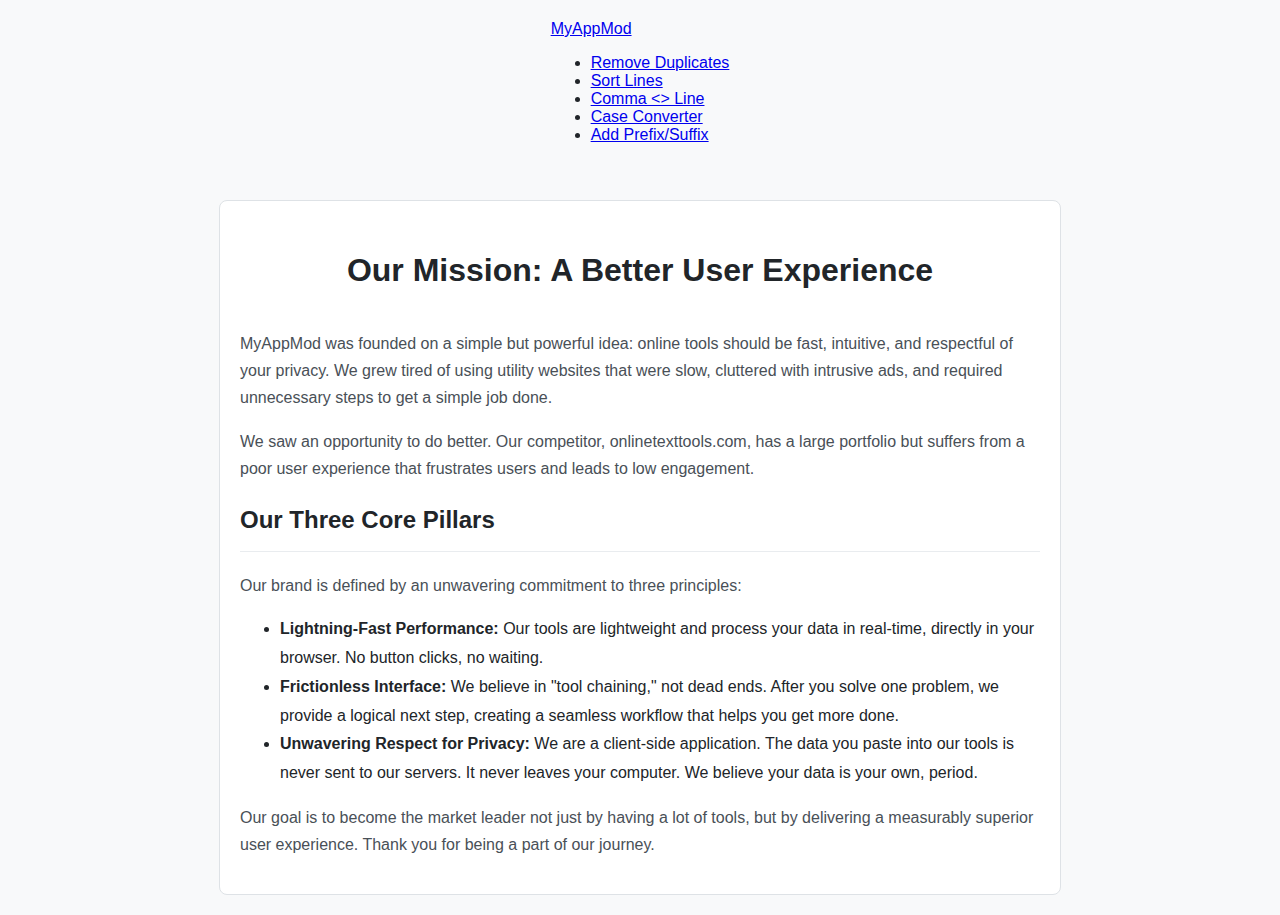
<file: about.html>
<!DOCTYPE html>
<html lang="en">
<head>
    <meta charset="UTF-8">
    <meta name="viewport" content="width=device-width, initial-scale=1.0">
    <title>About MyAppMod - Our Mission</title>
    <meta name="description" content="Learn about the mission behind MyAppMod: to create the fastest, most intuitive, and privacy-respecting online utility tools on the web.">
    <link rel="stylesheet" href="/style.css?v=1.1">
</head>
<body>
    <main class="content-section" style="max-width: 800px; text-align: left; line-height: 1.8;">
        <h1>Our Mission: A Better User Experience</h1>
        <p>MyAppMod was founded on a simple but powerful idea: online tools should be fast, intuitive, and respectful of your privacy. We grew tired of using utility websites that were slow, cluttered with intrusive ads, and required unnecessary steps to get a simple job done.</p>
        <p>We saw an opportunity to do better. Our competitor, onlinetexttools.com, has a large portfolio but suffers from a poor user experience that frustrates users and leads to low engagement.</p>
        
        <h2>Our Three Core Pillars</h2>
        <p>Our brand is defined by an unwavering commitment to three principles:</p>
        <ul>
            <li><strong>Lightning-Fast Performance:</strong> Our tools are lightweight and process your data in real-time, directly in your browser. No button clicks, no waiting.</li>
            <li><strong>Frictionless Interface:</strong> We believe in "tool chaining," not dead ends. After you solve one problem, we provide a logical next step, creating a seamless workflow that helps you get more done.</li>
            <li><strong>Unwavering Respect for Privacy:</strong> We are a client-side application. The data you paste into our tools is never sent to our servers. It never leaves your computer. We believe your data is your own, period.</li>
        </ul>
        
        <p>Our goal is to become the market leader not just by having a lot of tools, but by delivering a measurably superior user experience. Thank you for being a part of our journey.</p>
    </main>

    <script src="/scripts/nav.js"></script>
</body>
</html>
</file>
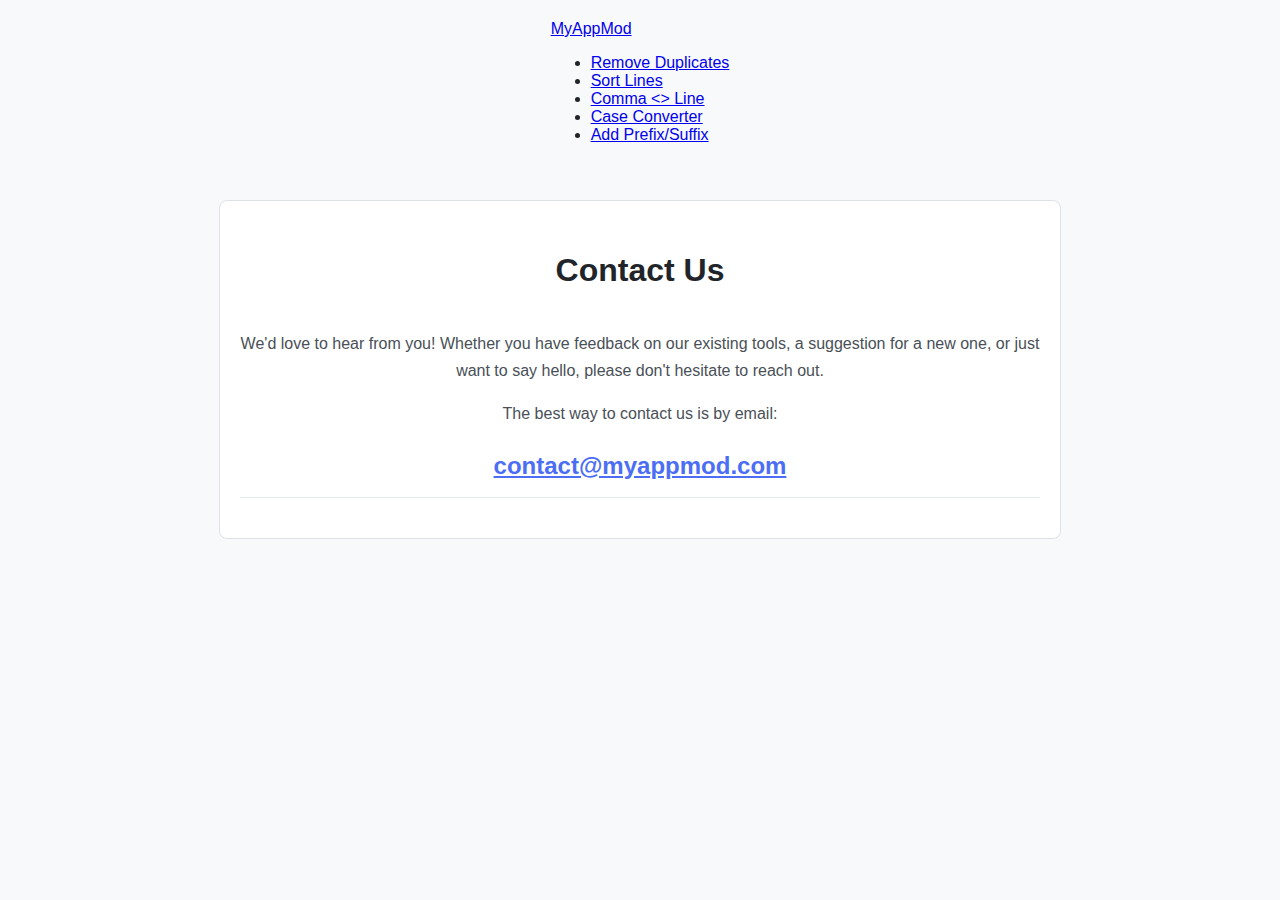
<file: contact.html>
<!DOCTYPE html>
<html lang="en">
<head>
    <meta charset="UTF-8">
    <meta name="viewport" content="width=device-width, initial-scale=1.0">
    <title>Contact Us | MyAppMod</title>
    <meta name="description" content="Get in touch with the MyAppMod team. We welcome your feedback, suggestions for new tools, or any questions you may have.">
    <link rel="stylesheet" href="/style.css?v=1.1">
</head>
<body>
    <main class="content-section" style="max-width: 800px; text-align: center; line-height: 1.8;">
        <h1>Contact Us</h1>
        <p>We'd love to hear from you! Whether you have feedback on our existing tools, a suggestion for a new one, or just want to say hello, please don't hesitate to reach out.</p>
        <p>The best way to contact us is by email:</p>
        <h2><a href="mailto:contact@myappmod.com" style="color: #4C6EF5;">contact@myappmod.com</a></h2>
    </main>

    <script src="/scripts/nav.js"></script>
</body>
</html>
</file>
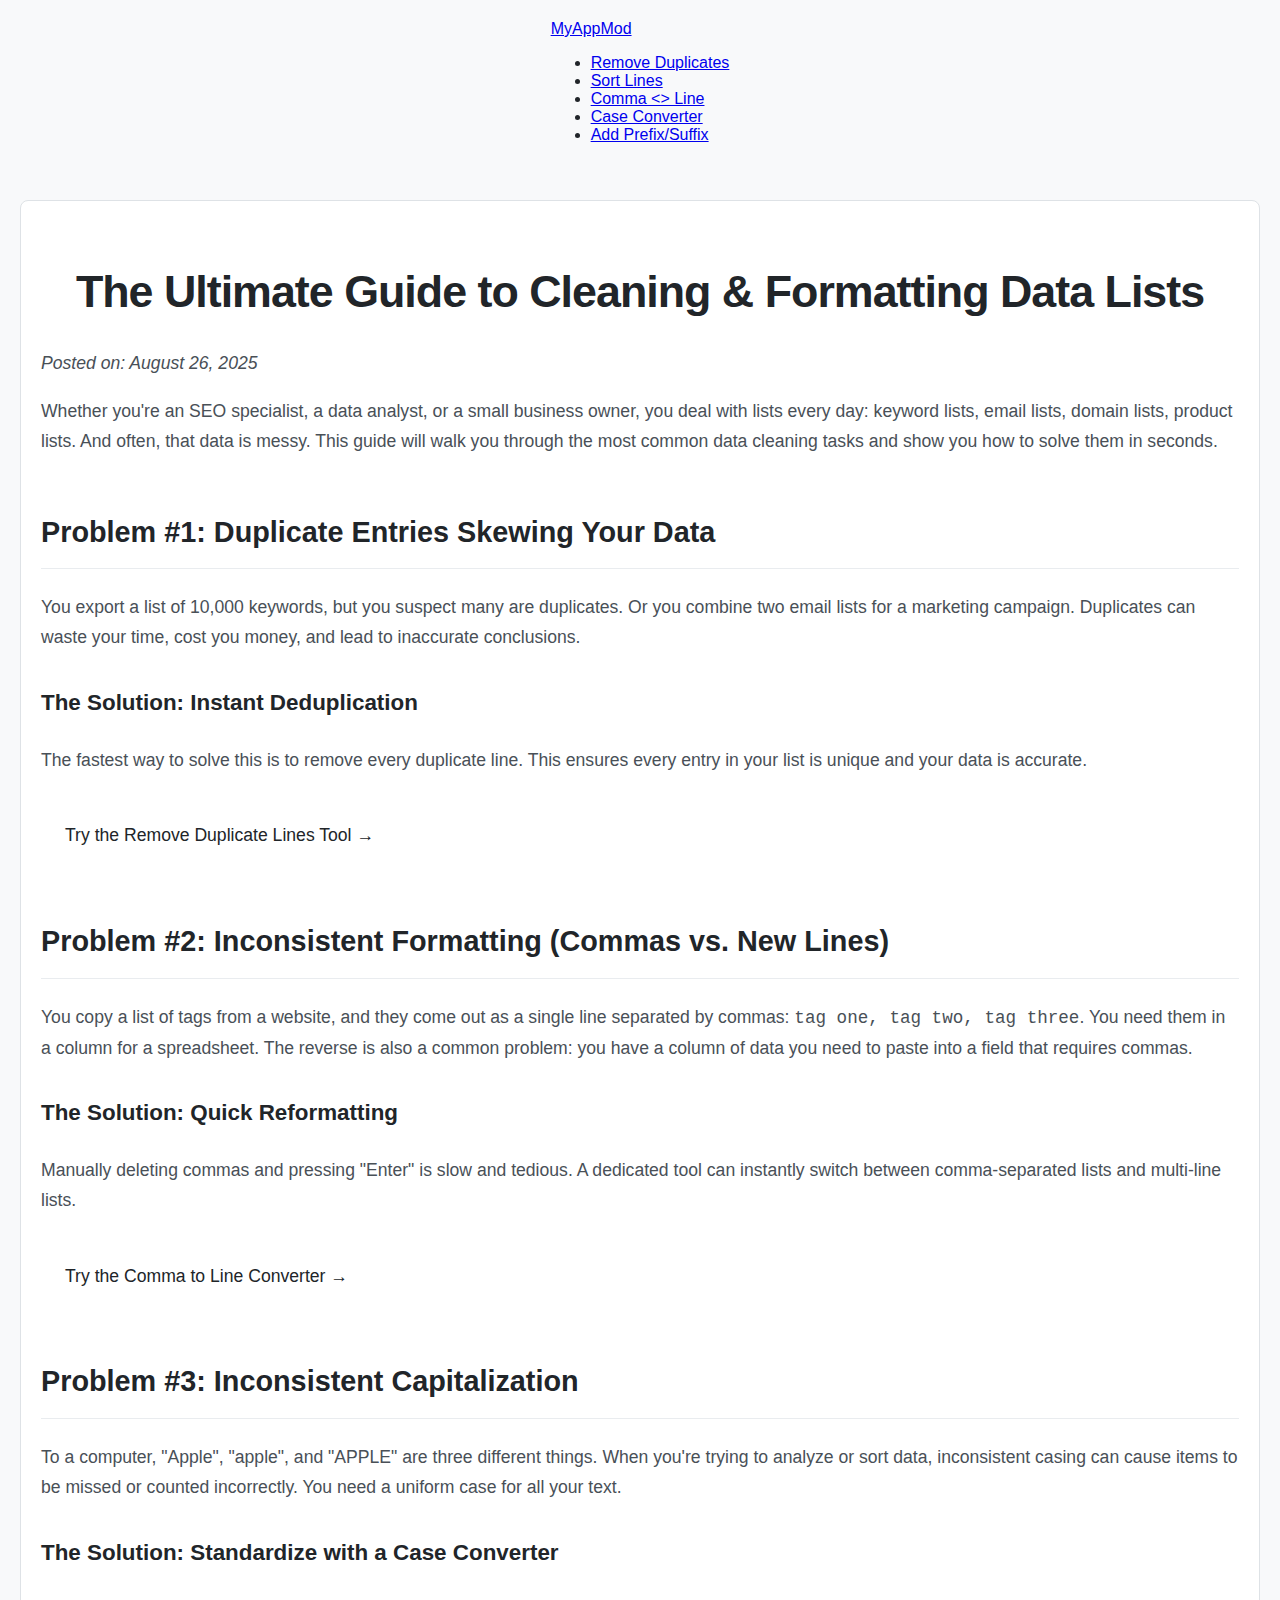
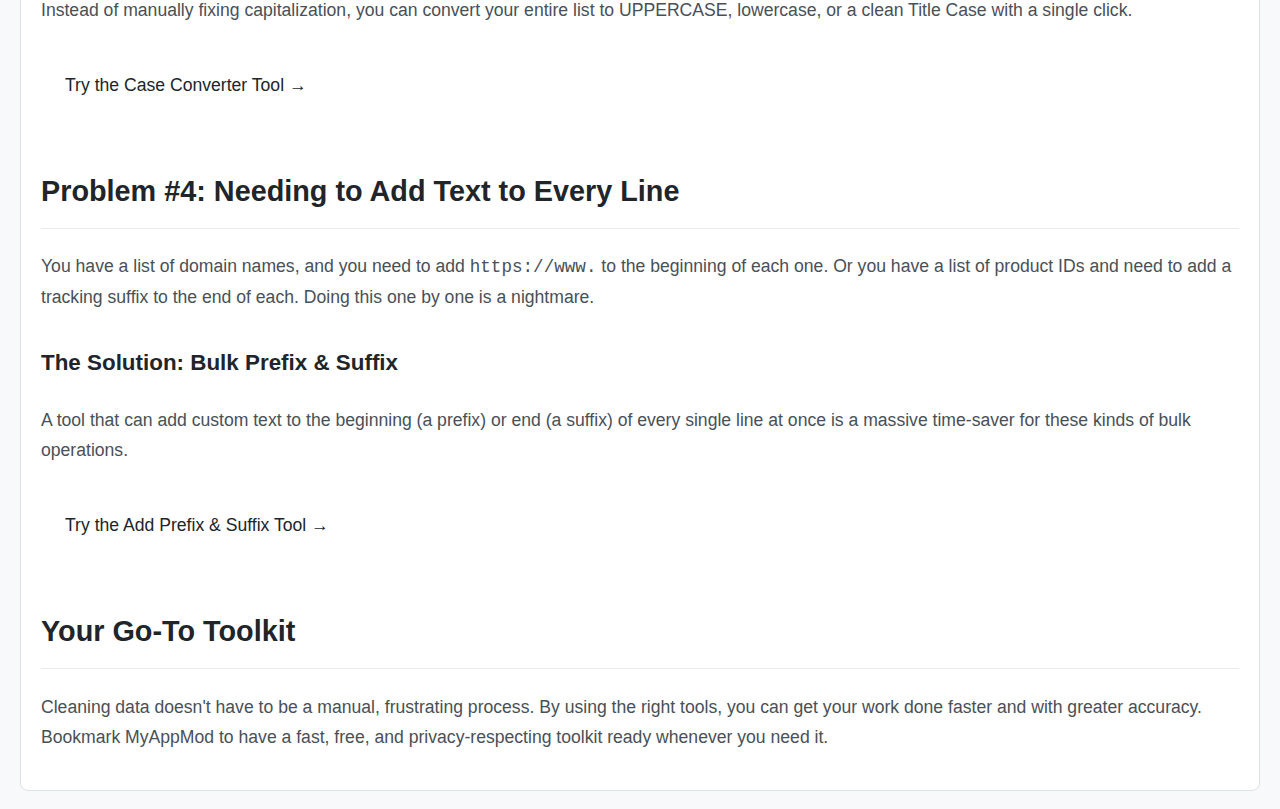
<file: blog/guide-to-cleaning-data-lists.html>
<!DOCTYPE html>
<html lang="en">
<head>
    <meta charset="UTF-8">
    <meta name="viewport" content="width=device-width, initial-scale=1.0">
    <title>The Ultimate Guide to Cleaning & Formatting Data Lists | MyAppMod</title>
    <meta name="description" content="Learn how to quickly clean, deduplicate, and reformat any text list. This guide shows you how to solve common data problems using fast, free online tools.">
    
    <!-- Link to the new global stylesheet -->
    <link rel="stylesheet" href="../style.css?v=1.2"> <!-- Version bumped to 1.2 -->

    <!-- Styles specific to the blog article for better readability and button styling -->
    <style>
        .article-content {
            text-align: left;
            line-height: 1.8;
            font-size: 1.1rem;
        }
        .article-content h1 {
            font-size: 2.8rem;
            letter-spacing: -1px;
            margin-bottom: 10px;
        }
        .article-content h2 {
            font-size: 1.8rem;
            margin-top: 50px;
        }
        .article-content h3 {
            font-size: 1.4rem;
            margin-top: 30px;
            color: var(--text-dark);
        }
        .article-content a {
            color: var(--primary-blue);
            font-weight: 500;
            text-decoration: none;
            border-bottom: 2px solid transparent;
            transition: border-bottom 0.2s ease;
        }
        .article-content a:hover {
            border-bottom: 2px solid var(--primary-blue);
        }
        /* New button style to match the creative redesign */
        .call-to-action-btn {
            display: inline-block;
            margin-top: 15px;
            padding: 12px 24px;
            background-color: var(--primary-blue);
            color: white;
            text-decoration: none;
            border-radius: 8px;
            font-weight: 500;
            transition: all 0.2s ease;
            border-bottom: none; /* Override default link style */
        }
        .call-to-action-btn:hover {
            background-color: var(--primary-blue-dark);
            transform: translateY(-2px);
            border-bottom: none;
        }
    </style>
    
    <!-- Google tag (gtag.js) -->
    <script async src="https://www.googletagmanager.com/gtag/js?id=G-H2GDP4SK09"></script>
    <script>
      window.dataLayer = window.dataLayer || [];
      function gtag(){dataLayer.push(arguments);}
      gtag('js', new Date());
      gtag('config', 'G-H2GDP4SK09');
    </script>
</head>
<body>
    <main class="content-section article-content">
        <h1>The Ultimate Guide to Cleaning & Formatting Data Lists</h1>
        <p><em>Posted on: August 26, 2025</em></p>
        <p>Whether you're an SEO specialist, a data analyst, or a small business owner, you deal with lists every day: keyword lists, email lists, domain lists, product lists. And often, that data is messy. This guide will walk you through the most common data cleaning tasks and show you how to solve them in seconds.</p>

        <h2>Problem #1: Duplicate Entries Skewing Your Data</h2>
        <p>You export a list of 10,000 keywords, but you suspect many are duplicates. Or you combine two email lists for a marketing campaign. Duplicates can waste your time, cost you money, and lead to inaccurate conclusions.</p>
        <h3>The Solution: Instant Deduplication</h3>
        <p>The fastest way to solve this is to remove every duplicate line. This ensures every entry in your list is unique and your data is accurate.</p>
        <a href="/remove-duplicate-lines/" class="call-to-action-btn">Try the Remove Duplicate Lines Tool →</a>

        <h2>Problem #2: Inconsistent Formatting (Commas vs. New Lines)</h2>
        <p>You copy a list of tags from a website, and they come out as a single line separated by commas: <code>tag one, tag two, tag three</code>. You need them in a column for a spreadsheet. The reverse is also a common problem: you have a column of data you need to paste into a field that requires commas.</p>
        <h3>The Solution: Quick Reformatting</h3>
        <p>Manually deleting commas and pressing "Enter" is slow and tedious. A dedicated tool can instantly switch between comma-separated lists and multi-line lists.</p>
        <a href="/comma-to-line/" class="call-to-action-btn">Try the Comma to Line Converter →</a>

        <h2>Problem #3: Inconsistent Capitalization</h2>
        <p>To a computer, "Apple", "apple", and "APPLE" are three different things. When you're trying to analyze or sort data, inconsistent casing can cause items to be missed or counted incorrectly. You need a uniform case for all your text.</p>
        <h3>The Solution: Standardize with a Case Converter</h3>
        <p>Instead of manually fixing capitalization, you can convert your entire list to UPPERCASE, lowercase, or a clean Title Case with a single click.</p>
        <a href="/case-converter/" class="call-to-action-btn">Try the Case Converter Tool →</a>
        
        <h2>Problem #4: Needing to Add Text to Every Line</h2>
        <p>You have a list of domain names, and you need to add <code>https://www.</code> to the beginning of each one. Or you have a list of product IDs and need to add a tracking suffix to the end of each. Doing this one by one is a nightmare.</p>
        <h3>The Solution: Bulk Prefix & Suffix</h3>
        <p>A tool that can add custom text to the beginning (a prefix) or end (a suffix) of every single line at once is a massive time-saver for these kinds of bulk operations.</p>
        <a href="/add-prefix-suffix/" class="call-to-action-btn">Try the Add Prefix & Suffix Tool →</a>
        
        <h2>Your Go-To Toolkit</h2>
        <p>Cleaning data doesn't have to be a manual, frustrating process. By using the right tools, you can get your work done faster and with greater accuracy. Bookmark MyAppMod to have a fast, free, and privacy-respecting toolkit ready whenever you need it.</p>
    </main>

    <!-- This script will inject the correctly styled header and footer -->
    <script src="../scripts/nav.js"></script>
</body>
</html>
</file>
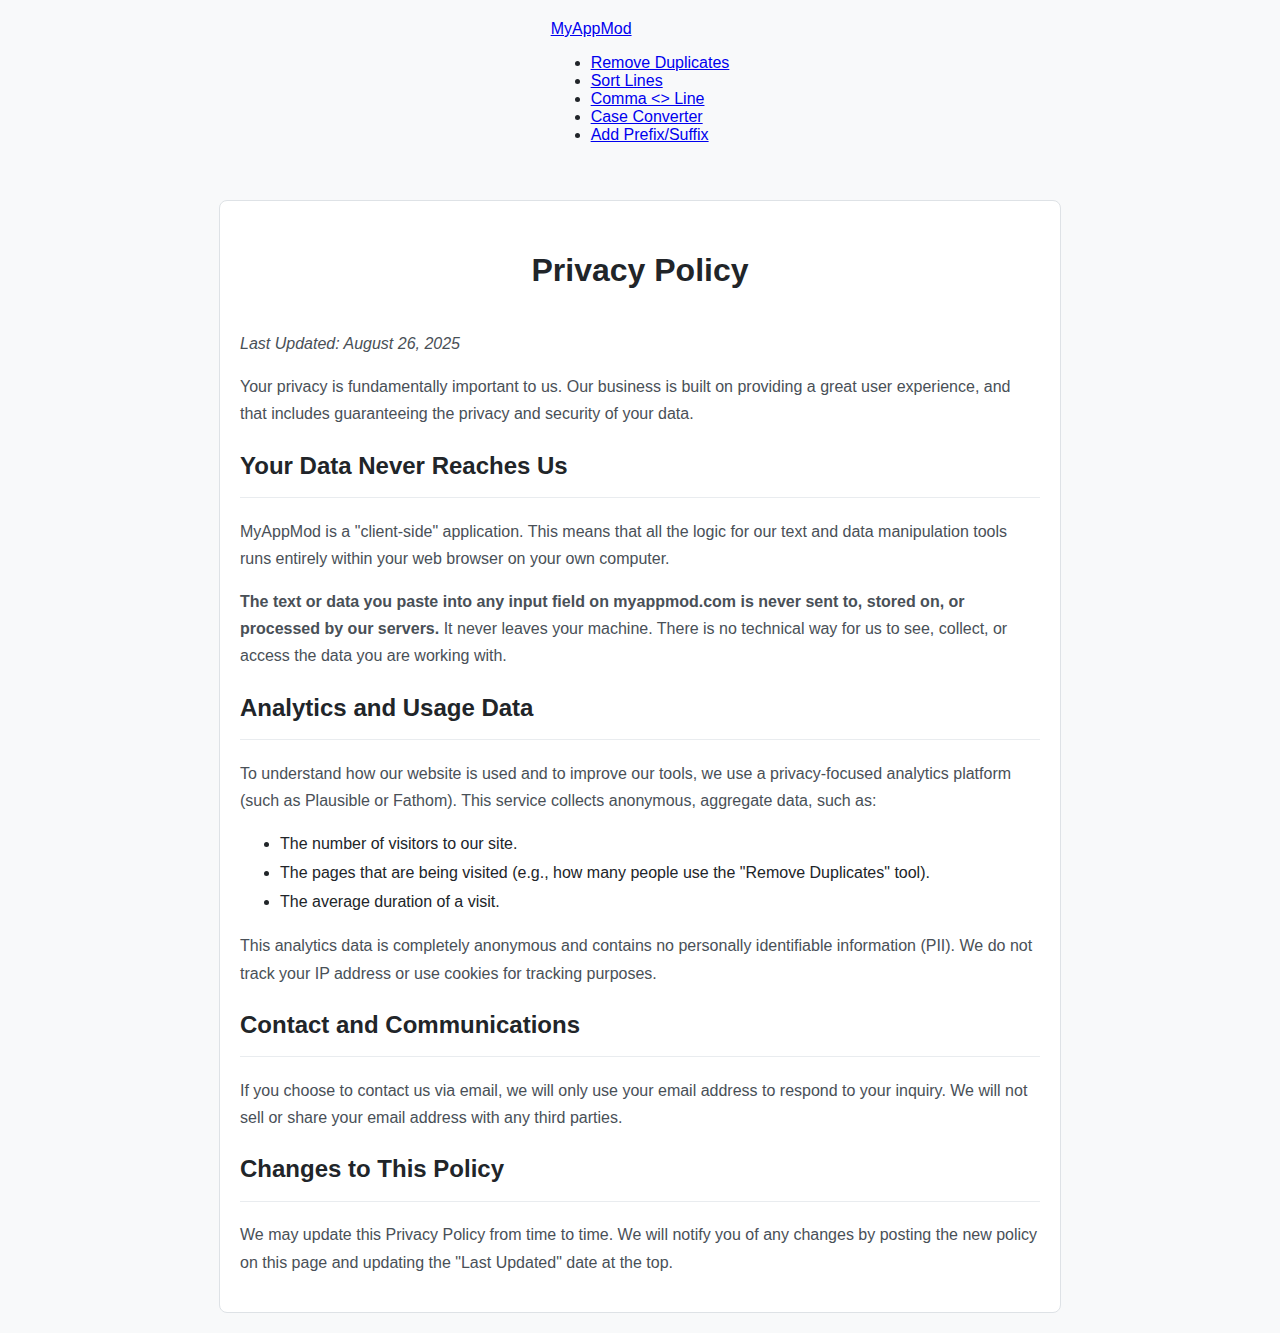
<file: legal/privacy.html>
<!DOCTYPE html>
<html lang="en">
<head>
    <meta charset="UTF-8">
    <meta name="viewport" content="width=device-width, initial-scale=1.0">
    <title>Privacy Policy | MyAppMod</title>
    <meta name="description" content="Read the privacy policy for MyAppMod. We explain how we are a client-side application and that we do not collect or store any data you submit to our tools.">
    <link rel="stylesheet" href="../style.css?v=1.1">
</head>
<body>
    <main class="content-section" style="max-width: 800px; text-align: left; line-height: 1.8;">
        <h1>Privacy Policy</h1>
        <p><em>Last Updated: August 26, 2025</em></p>

        <p>Your privacy is fundamentally important to us. Our business is built on providing a great user experience, and that includes guaranteeing the privacy and security of your data.</p>

        <h2>Your Data Never Reaches Us</h2>
        <p>MyAppMod is a "client-side" application. This means that all the logic for our text and data manipulation tools runs entirely within your web browser on your own computer. </p>
        <p><strong>The text or data you paste into any input field on myappmod.com is never sent to, stored on, or processed by our servers.</strong> It never leaves your machine. There is no technical way for us to see, collect, or access the data you are working with.</p>

        <h2>Analytics and Usage Data</h2>
        <p>To understand how our website is used and to improve our tools, we use a privacy-focused analytics platform (such as Plausible or Fathom). This service collects anonymous, aggregate data, such as:</p>
        <ul>
            <li>The number of visitors to our site.</li>
            <li>The pages that are being visited (e.g., how many people use the "Remove Duplicates" tool).</li>
            <li>The average duration of a visit.</li>
        </ul>
        <p>This analytics data is completely anonymous and contains no personally identifiable information (PII). We do not track your IP address or use cookies for tracking purposes.</p>

        <h2>Contact and Communications</h2>
        <p>If you choose to contact us via email, we will only use your email address to respond to your inquiry. We will not sell or share your email address with any third parties.</p>
        
        <h2>Changes to This Policy</h2>
        <p>We may update this Privacy Policy from time to time. We will notify you of any changes by posting the new policy on this page and updating the "Last Updated" date at the top.</p>
    </main>
    
    <script src="../scripts/nav.js"></script>
</body>
</html>
</file>
<file: style.css>
body {
    background-color: #f8f9fa;
    font-family: 'Inter', sans-serif;
    display: flex;
    flex-direction: column;
    align-items: center;
    margin: 0;
    padding: 20px;
    color: #212529;
}

.container {
    width: 100%;
    max-width: 800px;
}

h1 {
    color: #212529;
    text-align: center;
    font-weight: 700;
    margin-bottom: 30px;
}

.text-areas {
    display: flex;
    gap: 20px;
    margin-bottom: 20px;
}

textarea {
    width: 100%;
    padding: 15px;
    border: 1px solid #ced4da;
    border-radius: 8px;
    font-size: 16px;
    font-family: 'Inter', sans-serif;
    transition: border-color 0.2s ease, box-shadow 0.2s ease;
}

textarea:focus {
    outline: none;
    border-color: #4C6EF5;
    box-shadow: 0 0 0 3px rgba(76, 110, 245, 0.25);
}

.controls {
    display: flex;
    justify-content: center;
    gap: 15px;
    flex-wrap: wrap; /* Allows buttons to wrap on smaller screens */
}

button {
    padding: 12px 25px;
    font-size: 16px;
    font-weight: 500;
    cursor: pointer;
    border: none;
    border-radius: 8px;
    background-color: #4C6EF5;
    color: white;
    transition: all 0.2s ease-in-out;
}

button:hover {
    transform: scale(1.05);
}

button:active {
    transform: scale(0.98);
}

#to-lines-btn:hover, #to-commas-btn:hover, #copy-btn:hover {
     background-color: #364FC7;
}

#clear-btn {
    background-color: #6c757d; /* A neutral gray */
}

#clear-btn:hover {
    background-color: #5a6268;
}

.stats-container {
    display: flex;
    justify-content: center;
    gap: 25px;
    margin-top: 25px;
    padding: 15px;
    background-color: #fff;
    border: 1px solid #dee2e6;
    border-radius: 8px;
    color: #495057;
    font-size: 14px;
    flex-wrap: wrap;
}

.stats-container span {
    font-weight: 500;
}

.stats-container strong {
    color: #212529;
}

.ad-placeholder-top, .ad-placeholder-bottom, .content-section {
    margin-top: 40px;
    background-color: white;
    padding: 20px;
    border-radius: 8px;
    border: 1px solid #dee2e6;
}

.content-section h2 {
    color: #212529;
    border-bottom: 1px solid #e9ecef;
    padding-bottom: 10px;
    margin-top: 0;
}

.content-section p {
    line-height: 1.7;
    color: #495057;
}

/* NEW STYLES: FAQ Section */
.faq-section {
    margin-top: 30px;
    padding-top: 20px;
    border-top: 1px solid #e9ecef;
}

.faq-item {
    margin-bottom: 20px;
}

.faq-item h3 {
    font-size: 18px;
    color: #343a40;
    margin-bottom: 8px;
}

.faq-item p {
    margin-top: 0;
}
/* END NEW STYLES */

.ad-placeholder-top, .ad-placeholder-bottom {
    background-color: #e9ecef;
    color: #adb5bd;
    display: flex;
    align-items: center;
    justify-content: center;
    text-align: center;
    margin: 20px 0;
    min-height: 90px;
}

.ad-placeholder-top {
    min-height: 250px;
}

#copy-toast {
    position: fixed;
    bottom: 20px;
    left: 50%;
    transform: translateX(-50%);
    background-color: #212529;
    color: white;
    padding: 10px 20px;
    border-radius: 8px;
    z-index: 1000;
    opacity: 0;
    visibility: hidden;
    transition: opacity 0.3s ease, visibility 0.3s ease;
}

#copy-toast.show {
    opacity: 1;
    visibility: visible;
}
</file>
<file: remove-duplicate/style.css>
body {
    background-color: #f8f9fa;
    font-family: 'Inter', sans-serif;
    display: flex;
    flex-direction: column;
    align-items: center;
    margin: 0;
    padding: 20px;
    color: #212529;
}

.container {
    width: 100%;
    max-width: 800px;
}

h1 {
    color: #212529;
    text-align: center;
    font-weight: 700;
    margin-bottom: 30px;
}

.text-areas {
    display: flex;
    gap: 20px;
    margin-bottom: 20px;
}

textarea {
    width: 100%;
    padding: 15px;
    border: 1px solid #ced4da;
    border-radius: 8px;
    font-size: 16px;
    font-family: 'Inter', sans-serif;
    transition: border-color 0.2s ease, box-shadow 0.2s ease;
}

textarea:focus {
    outline: none;
    border-color: #17A2B8; /* New accent color */
    box-shadow: 0 0 0 3px rgba(23, 162, 184, 0.25);
}

.controls {
    display: flex;
    justify-content: center;
    gap: 15px;
    flex-wrap: wrap; /* Allows buttons to wrap on smaller screens */
}

button {
    padding: 12px 25px;
    font-size: 16px;
    font-weight: 500;
    cursor: pointer;
    border: none;
    border-radius: 8px;
    background-color: #17A2B8; /* New Main Button Color (Teal) */
    color: white;
    transition: all 0.2s ease-in-out;
}

button:hover {
    transform: scale(1.05);
}

button:active {
    transform: scale(0.98);
}

#remove-duplicates-btn:hover {
    background-color: #138496;
}

#copy-btn {
    background-color: #4C6EF5; /* The blue from our first tool */
}

#copy-btn:hover {
     background-color: #364FC7;
}

#clear-btn {
    background-color: #6c757d; /* A neutral gray */
}

#clear-btn:hover {
    background-color: #5a6268;
}

.stats-container {
    display: flex;
    justify-content: center;
    gap: 25px;
    margin-top: 25px;
    padding: 15px;
    background-color: #fff;
    border: 1px solid #dee2e6;
    border-radius: 8px;
    color: #495057;
    font-size: 14px;
    flex-wrap: wrap;
}

.stats-container span {
    font-weight: 500;
}

.stats-container strong {
    color: #212529;
}

.ad-placeholder-top, .ad-placeholder-bottom, .content-section {
    margin-top: 40px;
    background-color: white;
    padding: 20px;
    border-radius: 8px;
    border: 1px solid #dee2e6;
}

.content-section h2 {
    color: #212529;
    border-bottom: 1px solid #e9ecef;
    padding-bottom: 10px;
    margin-top: 0;
}

.content-section p {
    line-height: 1.7;
    color: #495057;
}

.ad-placeholder-top, .ad-placeholder-bottom {
    background-color: #e9ecef;
    color: #adb5bd;
    display: flex;
    align-items: center;
    justify-content: center;
    text-align: center;
    margin: 20px 0;
    min-height: 90px;
}

.ad-placeholder-top {
    min-height: 250px;
}

#copy-toast {
    position: fixed;
    bottom: 20px;
    left: 50%;
    transform: translateX(-50%);
    background-color: #212529;
    color: white;
    padding: 10px 20px;
    border-radius: 8px;
    z-index: 1000;
    opacity: 0;
    visibility: hidden;
    transition: opacity 0.3s ease, visibility 0.3s ease;
}

#copy-toast.show {
    opacity: 1;
    visibility: visible;
}
</file>
